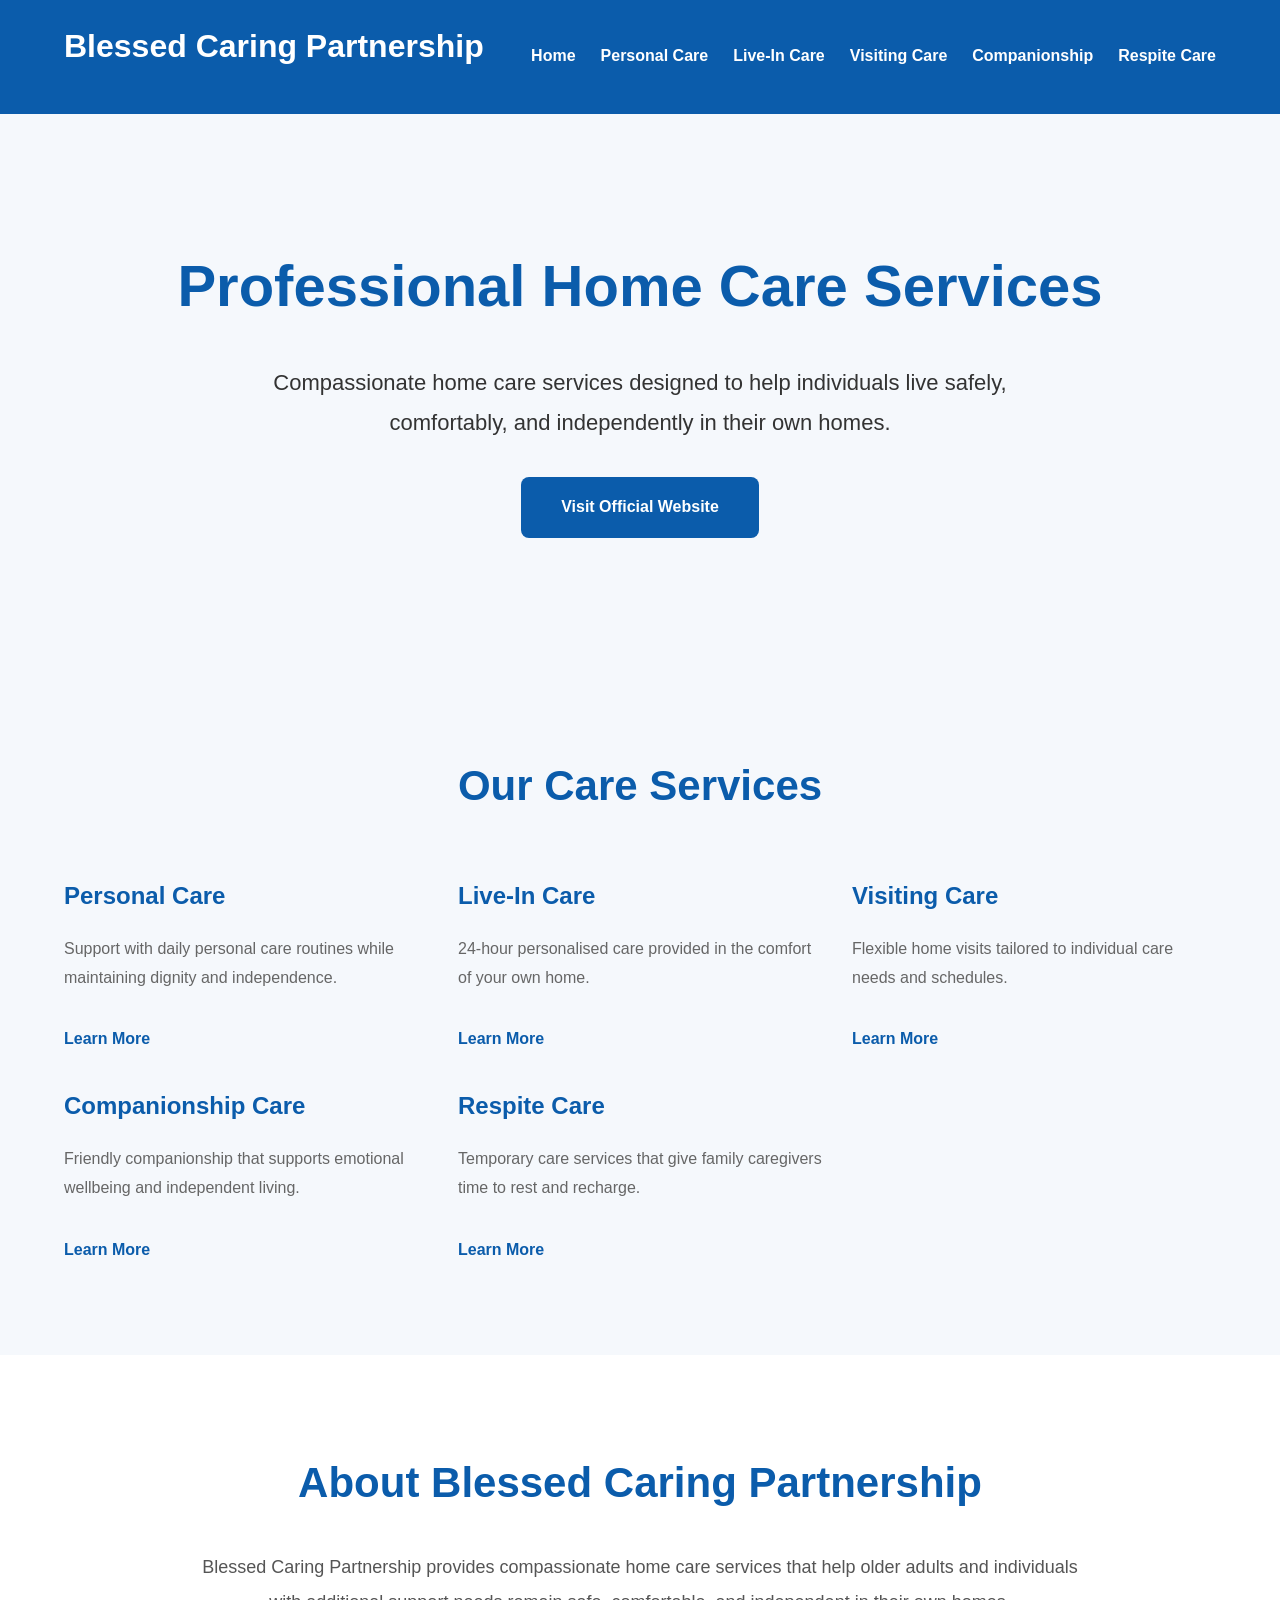
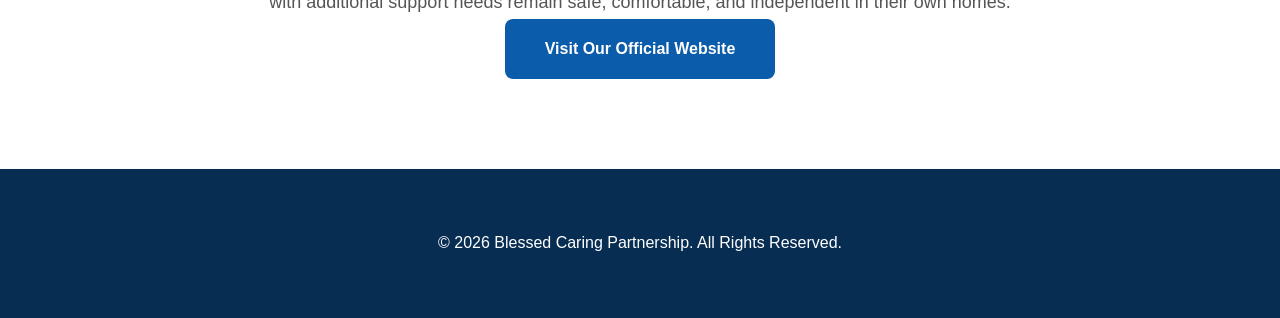
<file: index.html>
<!DOCTYPE html>
<html lang="en">

<head>
    <meta charset="UTF-8">
    <meta name="viewport" content="width=device-width, initial-scale=1.0">
    <title>Blessed Caring Partnership | Home Care Services</title>

    <link rel="stylesheet" href="style.css">
</head>

<body>

<header>
    <div class="container">
        <h2>Blessed Caring Partnership</h2>

        <nav>
            <a href="index.html">Home</a>
            <a href="personal-care.html">Personal Care</a>
            <a href="live-in-care.html">Live-In Care</a>
            <a href="visiting-care.html">Visiting Care</a>
            <a href="companionship-care.html">Companionship</a>
            <a href="respite-care.html">Respite Care</a>
        </nav>
    </div>
</header>

<section class="hero">

    <div class="hero-content">

        <h1>Professional Home Care Services</h1>

        <p>
            Compassionate home care services designed to help individuals
            live safely, comfortably, and independently in their own homes.
        </p>

        <a href="https://blessedcp.co.uk/" target="_blank" class="btn">
            Visit Official Website
        </a>

    </div>

</section>
    <section class="services">

    <div class="container">

        <h2>Our Care Services</h2>

        <div class="service-grid">

            <div class="card">
                <h3>Personal Care</h3>
                <p>Support with daily personal care routines while maintaining dignity and independence.</p>
                <a href="personal-care.html">Learn More</a>
            </div>

            <div class="card">
                <h3>Live-In Care</h3>
                <p>24-hour personalised care provided in the comfort of your own home.</p>
                <a href="live-in-care.html">Learn More</a>
            </div>

            <div class="card">
                <h3>Visiting Care</h3>
                <p>Flexible home visits tailored to individual care needs and schedules.</p>
                <a href="visiting-care.html">Learn More</a>
            </div>

            <div class="card">
                <h3>Companionship Care</h3>
                <p>Friendly companionship that supports emotional wellbeing and independent living.</p>
                <a href="companionship-care.html">Learn More</a>
            </div>

            <div class="card">
                <h3>Respite Care</h3>
                <p>Temporary care services that give family caregivers time to rest and recharge.</p>
                <a href="respite-care.html">Learn More</a>
            </div>

        </div>

    </div>

</section>
    <section class="about">

    <div class="container">

        <h2>About Blessed Caring Partnership</h2>

        <p>
            Blessed Caring Partnership provides compassionate home care services
            that help older adults and individuals with additional support needs
            remain safe, comfortable, and independent in their own homes.
        </p>

        <a href="https://blessedcp.co.uk/" target="_blank" class="btn">
            Visit Our Official Website
        </a>

    </div>

</section>
    <footer>

    <p>
        © 2026 Blessed Caring Partnership. All Rights Reserved.
    </p>

</footer>

</body>
</html>
</file>
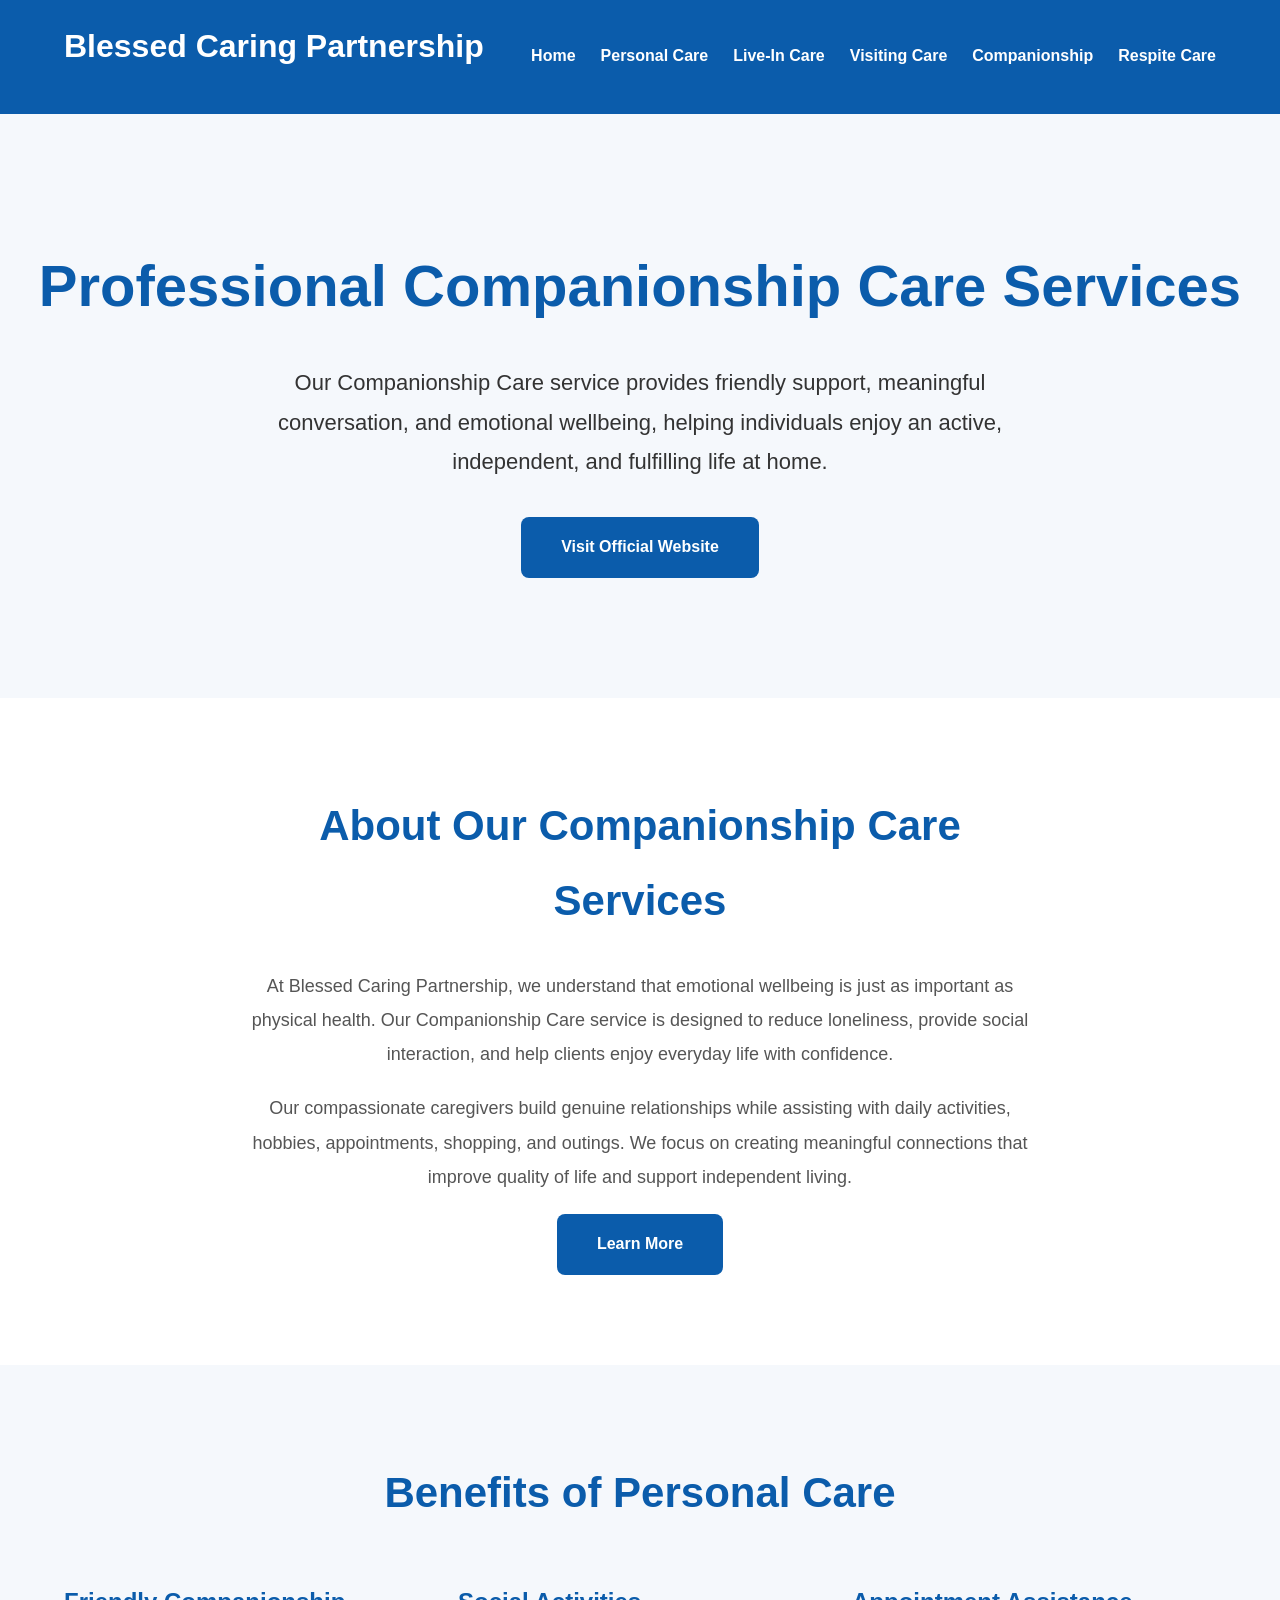
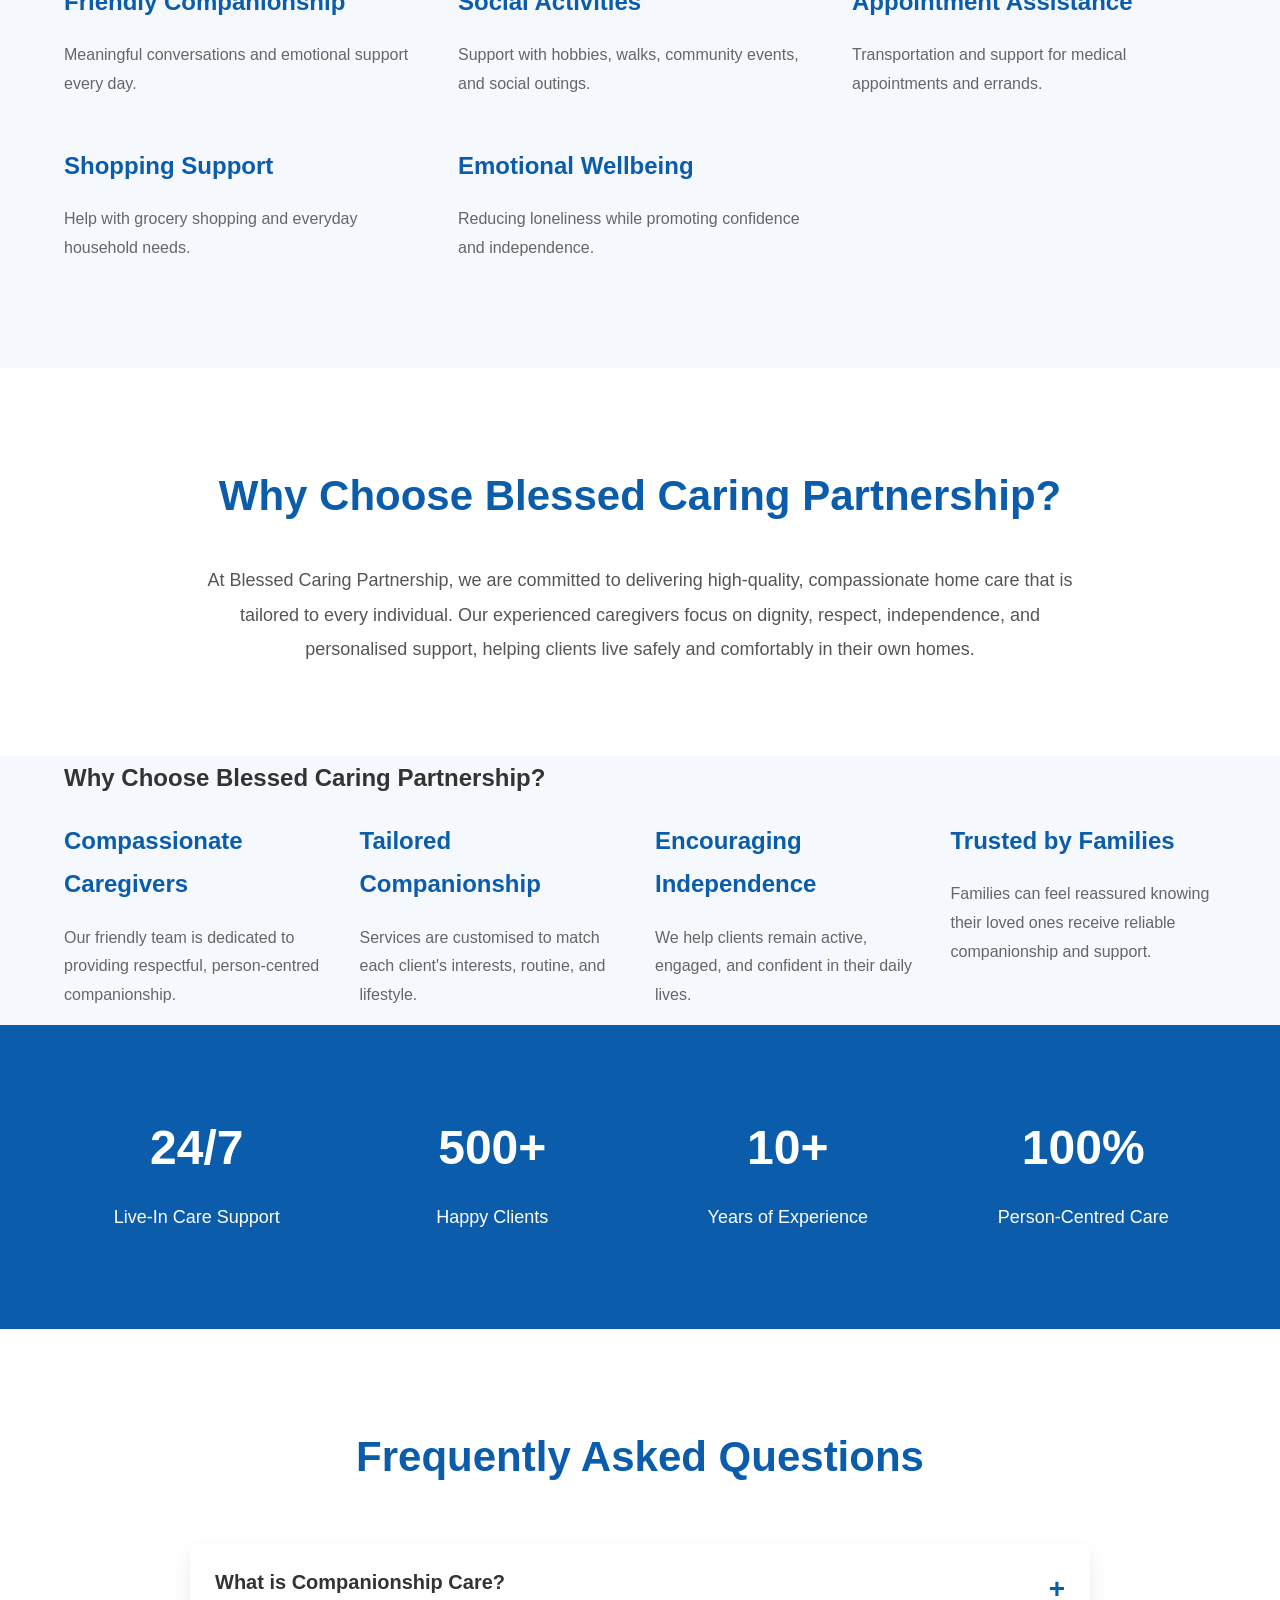
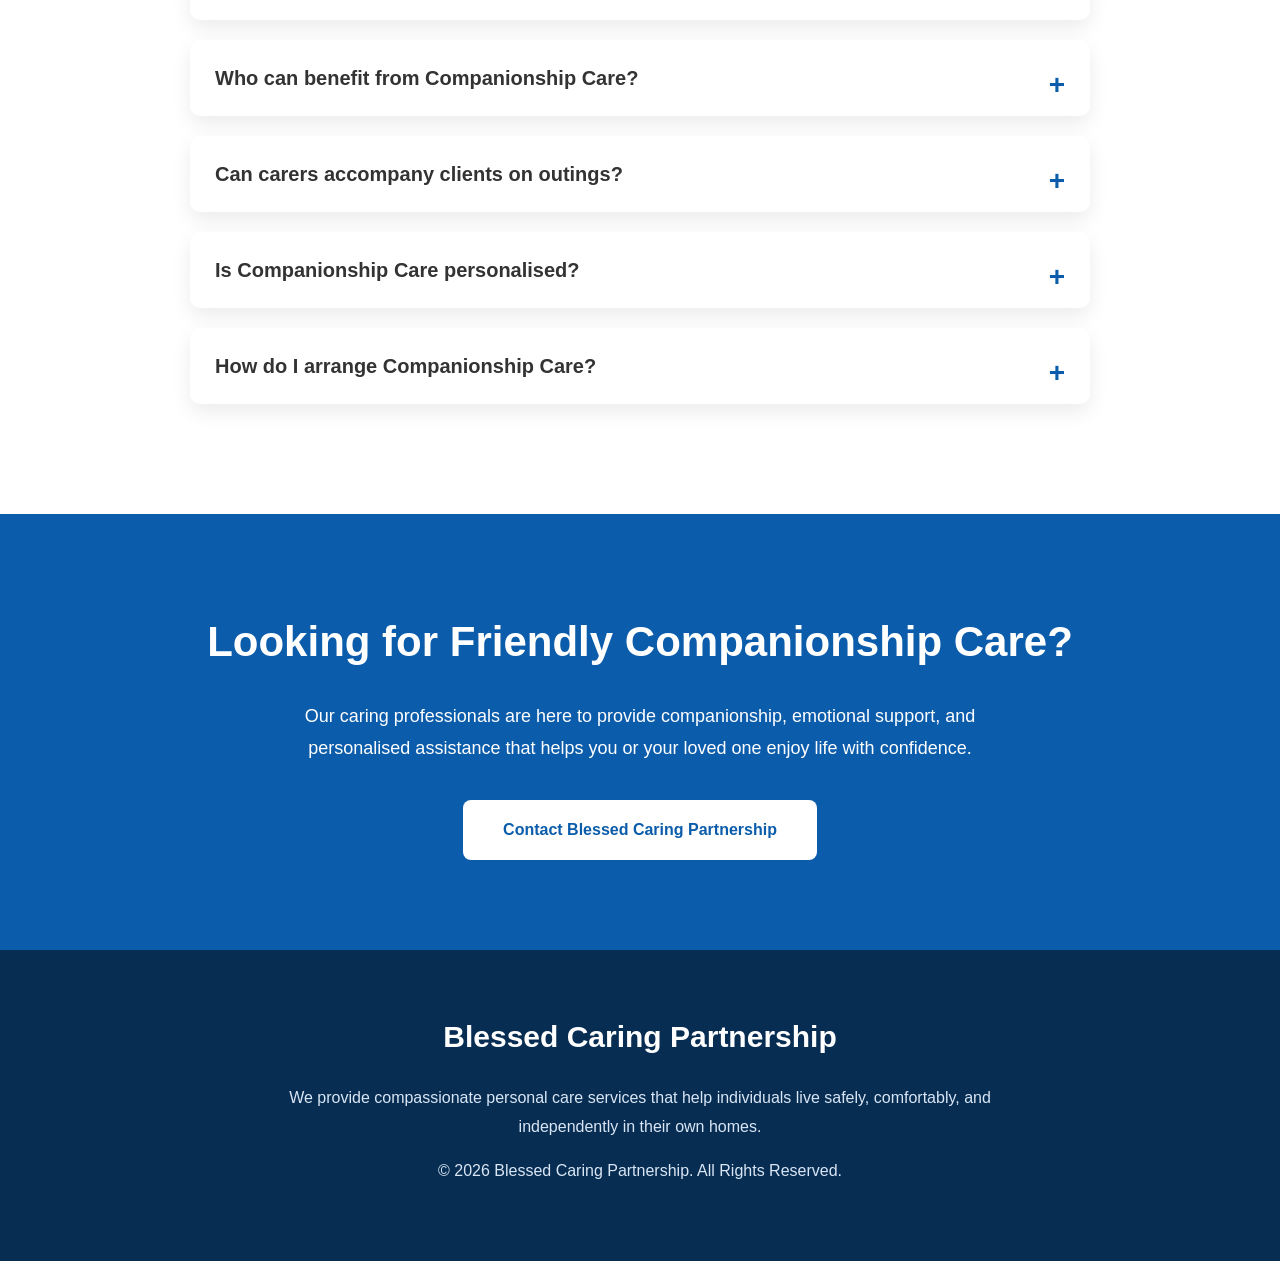
<file: companionship-care.html>
<!DOCTYPE html>
<html lang="en">

<head>
    <meta charset="UTF-8">
    <meta name="viewport" content="width=device-width, initial-scale=1.0">
<title>Companionship Care | Blessed Caring Partnership</title>
  <link rel="stylesheet" href="style.css">
</head>

<body>

<header>
    <div class="container">
        <h2>Blessed Caring Partnership</h2>

        <nav>
            <a href="index.html">Home</a>
            <a href="personal-care.html">Personal Care</a>
            <a href="live-in-care.html">Live-In Care</a>
            <a href="visiting-care.html">Visiting Care</a>
            <a href="companionship-care.html">Companionship</a>
            <a href="respite-care.html">Respite Care</a>
        </nav>
    </div>
</header>

<section class="hero companionship-hero">
  <div class="hero-content">
<h1>Professional Companionship Care Services</h1>
<p>
Our Companionship Care service provides friendly support, meaningful conversation, and emotional wellbeing, helping individuals enjoy an active, independent, and fulfilling life at home.
</p>

        <a href="https://blessedcp.co.uk/" target="_blank" class="btn">
            Visit Official Website
        </a>
    </div>
</section>
<section class="about">
    <div class="container">

        <div class="about-text">
<h2>About Our Companionship Care Services</h2>
 <p>
At Blessed Caring Partnership, we understand that emotional wellbeing is just as important as physical health. Our Companionship Care service is designed to reduce loneliness, provide social interaction, and help clients enjoy everyday life with confidence.
</p>

<p>
Our compassionate caregivers build genuine relationships while assisting with daily activities, hobbies, appointments, shopping, and outings. We focus on creating meaningful connections that improve quality of life and support independent living.
</p>
         <a href="https://blessedcp.co.uk/service/companionship/" target="_blank" class="btn">
    Learn More
</a>
        </div>

        

    </div>
</section>
    <section class="services">

<div class="container">

<h2>Benefits of Personal Care</h2>

<div class="service-grid">

<div class="card">
<h3>Friendly Companionship</h3>
<p>Meaningful conversations and emotional support every day.</p>
</div>

<div class="card">
<h3>Social Activities</h3>
<p>Support with hobbies, walks, community events, and social outings.</p>
</div>

<div class="card">
<h3>Appointment Assistance</h3>
<p>Transportation and support for medical appointments and errands.</p>
</div>

<div class="card">
<h3>Shopping Support</h3>
<p>Help with grocery shopping and everyday household needs.</p>
</div>

<div class="card">
<h3>Emotional Wellbeing</h3>
<p>Reducing loneliness while promoting confidence and independence.</p>
</div>

</div>

</div>

</section>
    <section class="about">

<div class="container">

<h2>Why Choose Blessed Caring Partnership?</h2>
<p>
At Blessed Caring Partnership, we are committed to delivering
high-quality, compassionate home care that is tailored to every
individual. Our experienced caregivers focus on dignity, respect,
independence, and personalised support, helping clients live safely
and comfortably in their own homes.
</p>

</div>

</section>
   <section class="why-choose">
    <div class="container">

        <h2>Why Choose Blessed Caring Partnership?</h2>

        <div class="cards">

            <div class="card">
             <h3>Compassionate Caregivers</h3>
<p>Our friendly team is dedicated to providing respectful, person-centred companionship.</p>
            </div>

            <div class="card">
<h3>Tailored Companionship</h3>
<p>Services are customised to match each client's interests, routine, and lifestyle.</p>
            </div>

            <div class="card">
               <h3>Encouraging Independence</h3>
<p>We help clients remain active, engaged, and confident in their daily lives.</p>
            </div>

            <div class="card">
                <h3>Trusted by Families</h3>
<p>Families can feel reassured knowing their loved ones receive reliable companionship and support.</p>
            </div>

        </div>

    </div>
</section>
    <section class="stats">
    <div class="container">

        <div class="stat-box">
            <h2>24/7</h2>
            <p>Live-In Care Support</p>
        </div>

        <div class="stat-box">
            <h2>500+</h2>
            <p>Happy Clients</p>
        </div>

        <div class="stat-box">
            <h2>10+</h2>
            <p>Years of Experience</p>
        </div>

        <div class="stat-box">
            <h2>100%</h2>
            <p>Person-Centred Care</p>
        </div>

    </div>
</section>
<section class="faq">
    <div class="container">

        <h2>Frequently Asked Questions</h2>

     <details>
    <summary>What is Companionship Care?</summary>
    <p>Companionship Care provides emotional support, conversation, and assistance with everyday activities to improve quality of life.</p>
</details>

<details>
    <summary>Who can benefit from Companionship Care?</summary>
    <p>Older adults, people living alone, and anyone seeking social interaction and daily support can benefit from this service.</p>
</details>

<details>
    <summary>Can carers accompany clients on outings?</summary>
    <p>Yes. Our caregivers can accompany clients to appointments, shopping trips, walks, and social activities.</p>
</details>

<details>
    <summary>Is Companionship Care personalised?</summary>
    <p>Absolutely. Every care plan is tailored to the individual's interests, routine, and personal preferences.</p>
</details>

<details>
    <summary>How do I arrange Companionship Care?</summary>
    <p>Simply contact Blessed Caring Partnership, and we'll help create a personalised companionship plan for you or your loved one.</p>
</details>
    </div>
</section>
 <section class="cta">
    <div class="container">
        <h2>Looking for Friendly Companionship Care?</h2>

        <p>
            Our caring professionals are here to provide companionship, emotional support, and personalised assistance that helps you or your loved one enjoy life with confidence.
        </p>

        <a href="https://blessedcp.co.uk/" target="_blank" class="btn">
            Contact Blessed Caring Partnership
        </a>
    </div>
</section>
    <footer>
    <div class="container">

        <div class="footer-content">

            <h3>Blessed Caring Partnership</h3>

            <p>
                We provide compassionate personal care services that help
                individuals live safely, comfortably, and independently in
                their own homes.
            </p>

            <p>
                © 2026 Blessed Caring Partnership. All Rights Reserved.
            </p>

        </div>

    </div>
</footer>
  
</body>
</html>
</file>
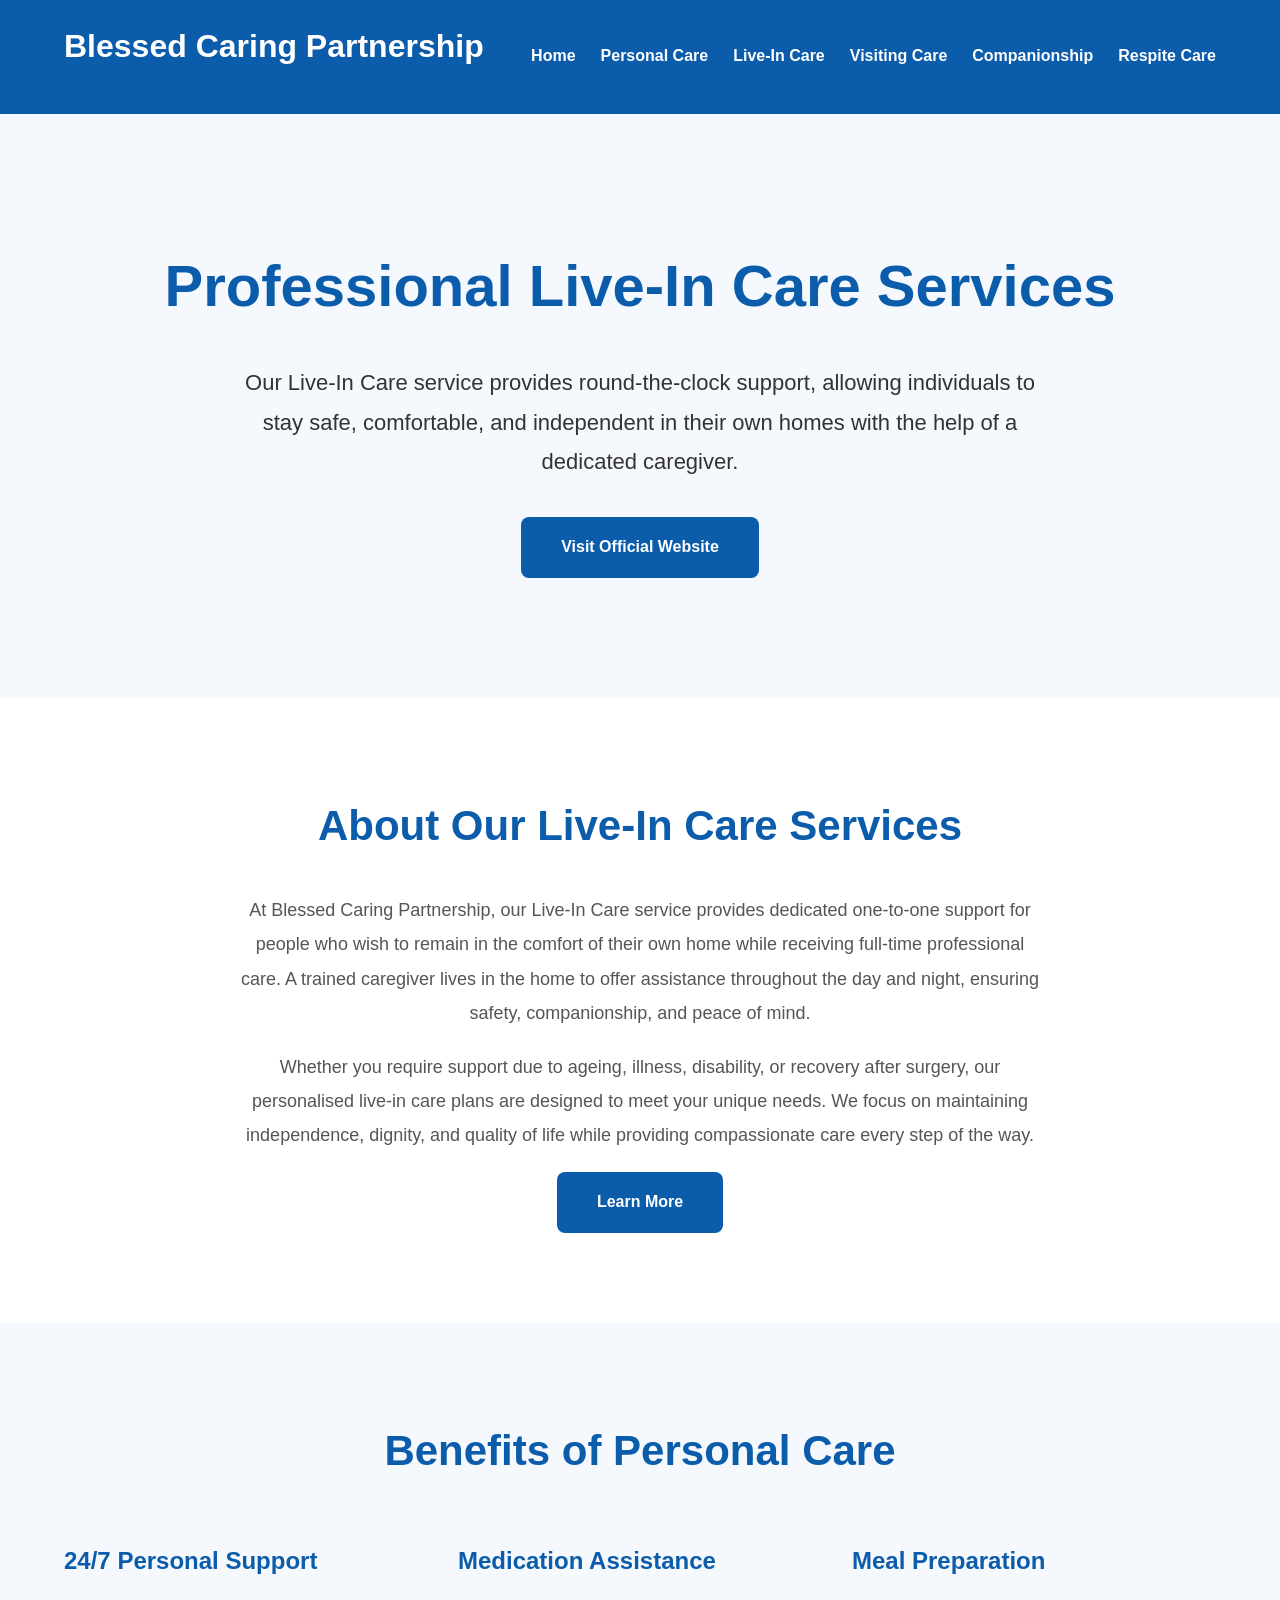
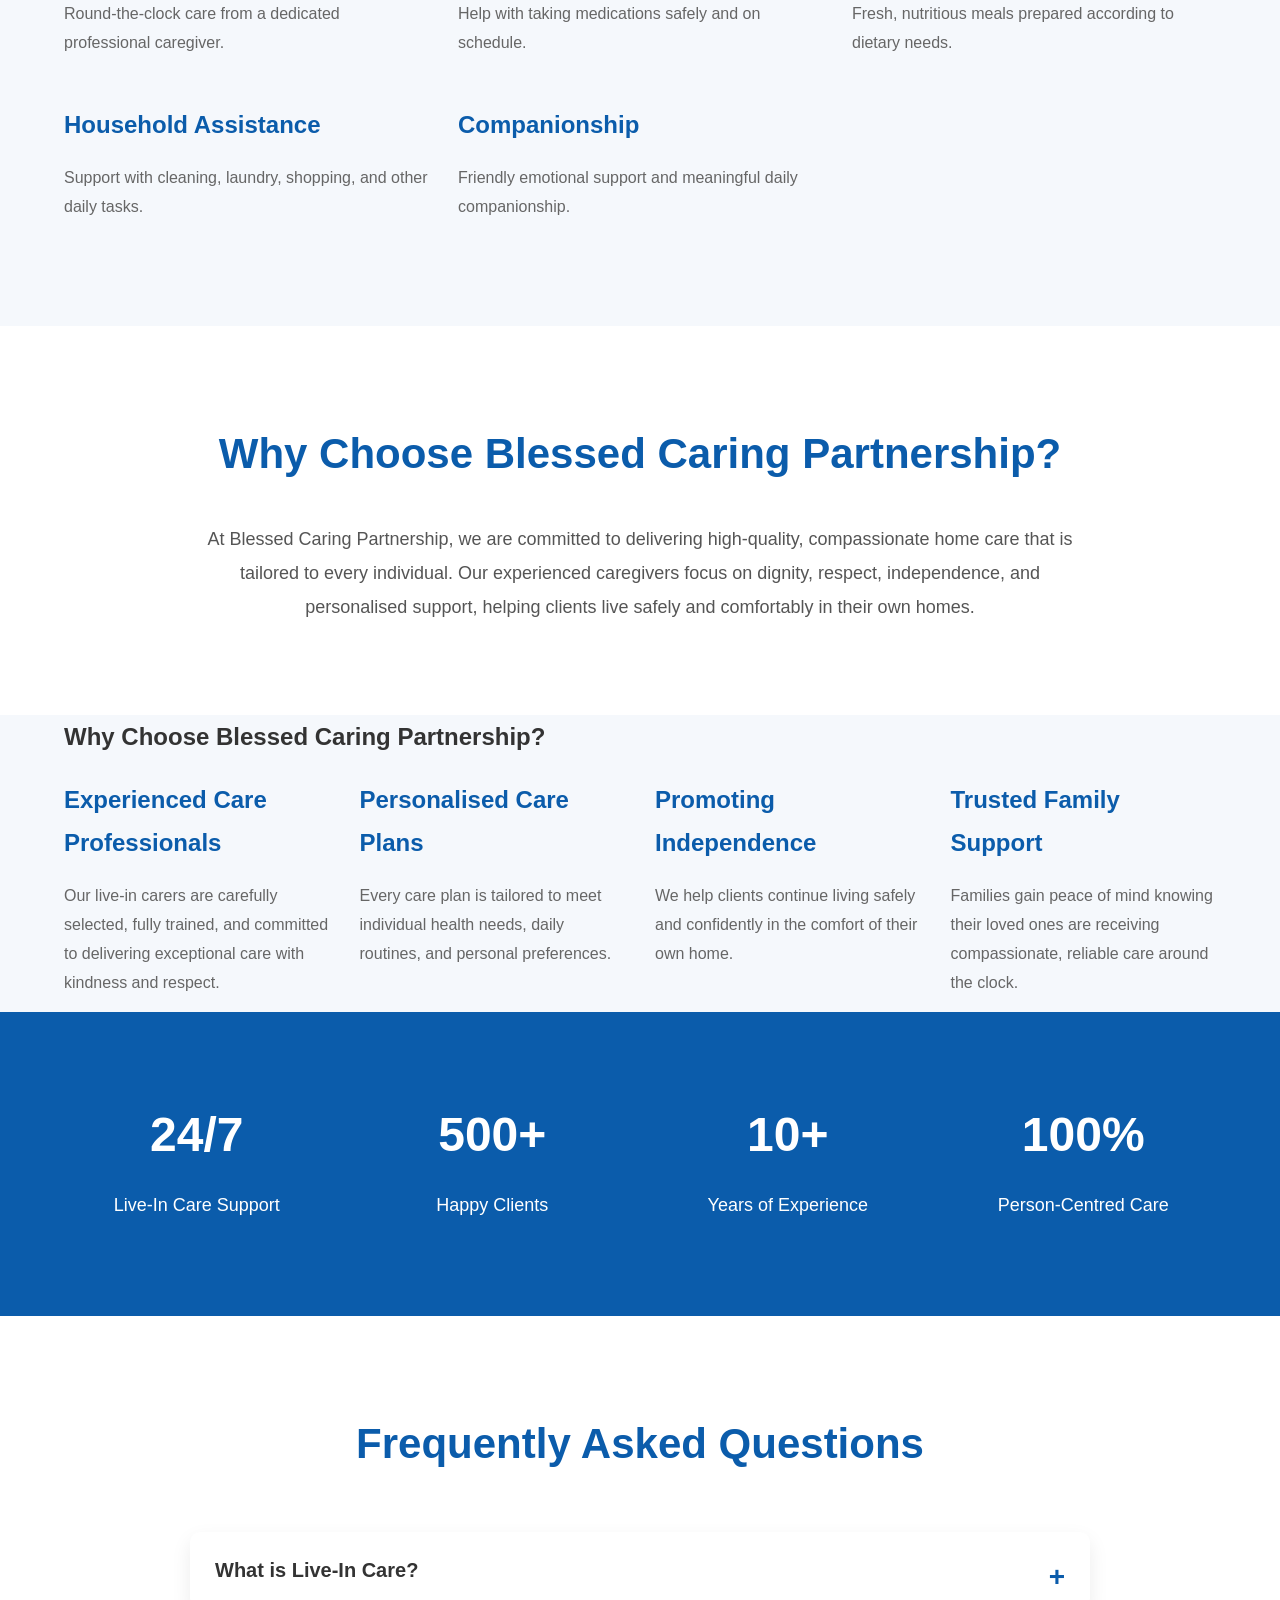
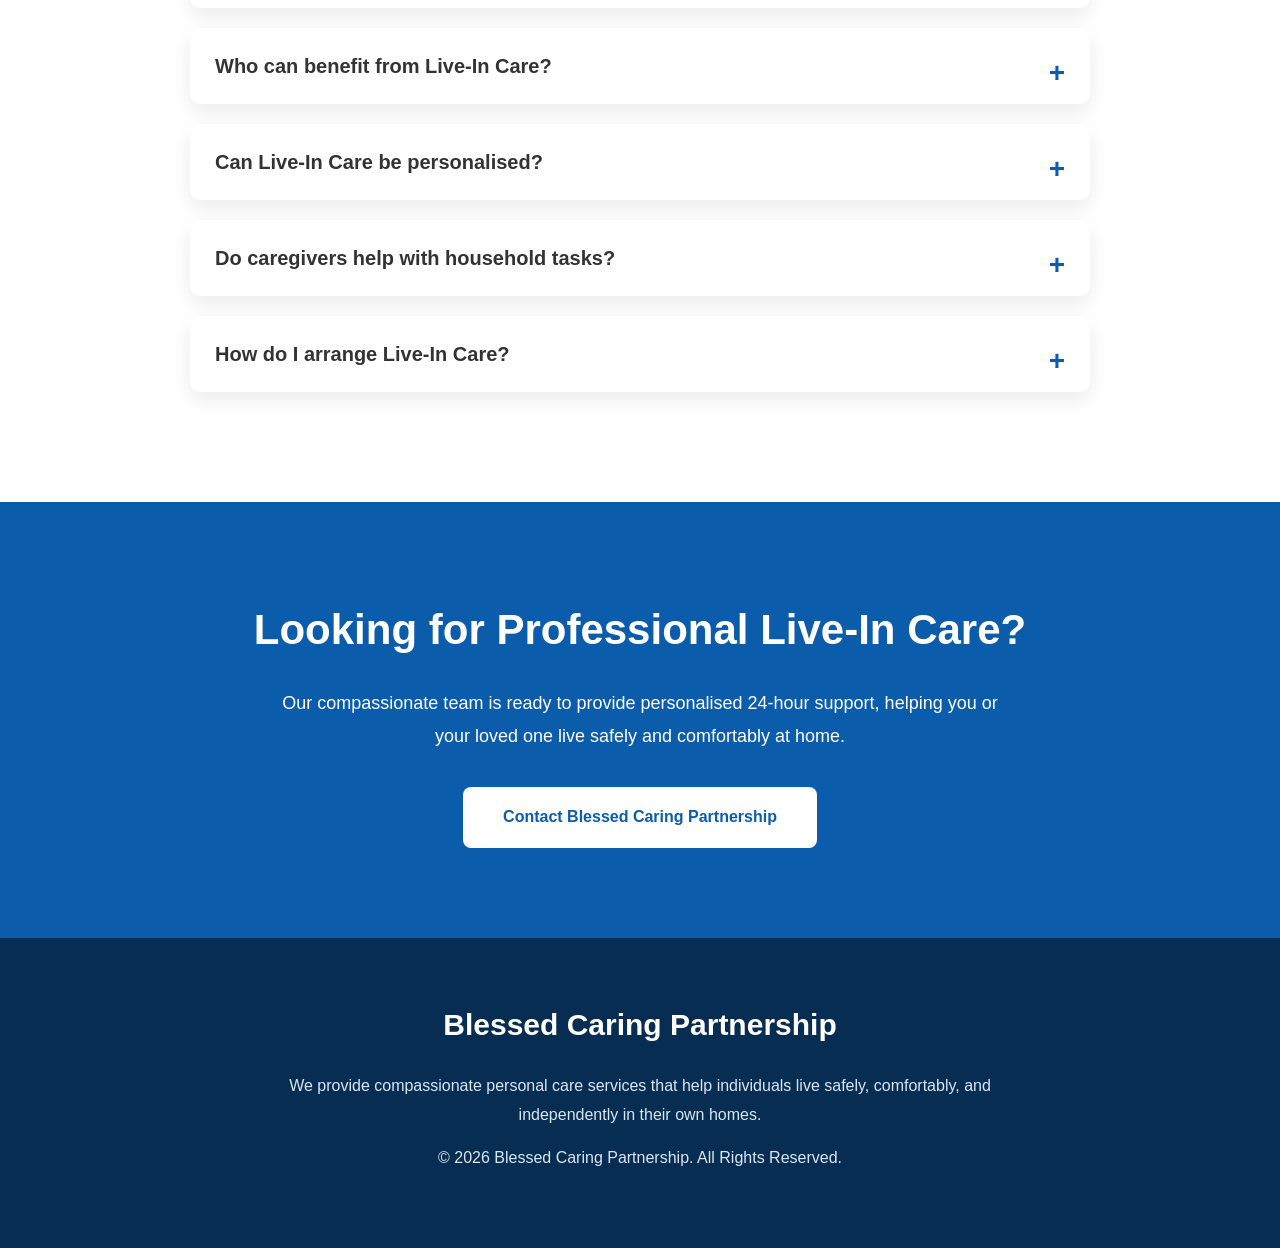
<file: live-in-care.html>
<!DOCTYPE html>
<html lang="en">

<head>
    <meta charset="UTF-8">
    <meta name="viewport" content="width=device-width, initial-scale=1.0">
<title>Live-In Care | Blessed Caring Partnership</title>
    <link rel="stylesheet" href="style.css">
</head>

<body>

<header>
    <div class="container">
        <h2>Blessed Caring Partnership</h2>

        <nav>
            <a href="index.html">Home</a>
            <a href="personal-care.html">Personal Care</a>
            <a href="live-in-care.html">Live-In Care</a>
            <a href="visiting-care.html">Visiting Care</a>
            <a href="companionship-care.html">Companionship</a>
            <a href="respite-care.html">Respite Care</a>
        </nav>
    </div>
</header>

<section class="hero livein-hero">
    <div class="hero-content">
<h1>Professional Live-In Care Services</h1>
      <p>
Our Live-In Care service provides round-the-clock support, allowing individuals to stay safe, comfortable, and independent in their own homes with the help of a dedicated caregiver.
</p>

        <a href="https://blessedcp.co.uk/" target="_blank" class="btn">
            Visit Official Website
        </a>
    </div>
</section>
<section class="about">
    <div class="container">

        <div class="about-text">
<h2>About Our Live-In Care Services</h2>
            <p>
At Blessed Caring Partnership, our Live-In Care service provides dedicated one-to-one support for people who wish to remain in the comfort of their own home while receiving full-time professional care. A trained caregiver lives in the home to offer assistance throughout the day and night, ensuring safety, companionship, and peace of mind.
</p>

<p>
Whether you require support due to ageing, illness, disability, or recovery after surgery, our personalised live-in care plans are designed to meet your unique needs. We focus on maintaining independence, dignity, and quality of life while providing compassionate care every step of the way.
</p>
          <a href="https://blessedcp.co.uk/service/live-in-care/" target="_blank" class="btn">
    Learn More
</a>

        </div>

        

    </div>
</section>
    <section class="services">

<div class="container">

<h2>Benefits of Personal Care</h2>

<div class="service-grid">

<div class="card">
<h3>24/7 Personal Support</h3>
<p>Round-the-clock care from a dedicated professional caregiver.</p>
</div>

<div class="card">
<h3>Medication Assistance</h3>
<p>Help with taking medications safely and on schedule.</p>
</div>

<div class="card">
<h3>Meal Preparation</h3>
<p>Fresh, nutritious meals prepared according to dietary needs.</p>
</div>

<div class="card">
<h3>Household Assistance</h3>
<p>Support with cleaning, laundry, shopping, and other daily tasks.</p>
</div>

<div class="card">
<h3>Companionship</h3>
<p>Friendly emotional support and meaningful daily companionship.</p>
</div>

</div>

</div>

</section>
    <section class="about">

<div class="container">

<h2>Why Choose Blessed Caring Partnership?</h2>

<p>
At Blessed Caring Partnership, we are committed to delivering
high-quality, compassionate home care that is tailored to every
individual. Our experienced caregivers focus on dignity, respect,
independence, and personalised support, helping clients live safely
and comfortably in their own homes.
</p>

</div>

</section>
   <section class="why-choose">
    <div class="container">

        <h2>Why Choose Blessed Caring Partnership?</h2>

        <div class="cards">

            <div class="card">
                <h3>Experienced Care Professionals</h3>
                <p>Our live-in carers are carefully selected, fully trained, and committed to delivering exceptional care with kindness and respect.</p>
            </div>

            <div class="card">
                <h3>Personalised Care Plans</h3>
                <p>Every care plan is tailored to meet individual health needs, daily routines, and personal preferences.</p>
            </div>

            <div class="card">
                <h3>Promoting Independence</h3>
                <p>We help clients continue living safely and confidently in the comfort of their own home.</p>
            </div>

            <div class="card">
                <h3>Trusted Family Support</h3>
                <p>Families gain peace of mind knowing their loved ones are receiving compassionate, reliable care around the clock.</p>
            </div>

        </div>

    </div>
</section>
    <section class="stats">
    <div class="container">

        <div class="stat-box">
            <h2>24/7</h2>
            <p>Live-In Care Support</p>
        </div>

        <div class="stat-box">
            <h2>500+</h2>
            <p>Happy Clients</p>
        </div>

        <div class="stat-box">
            <h2>10+</h2>
            <p>Years of Experience</p>
        </div>

        <div class="stat-box">
            <h2>100%</h2>
            <p>Person-Centred Care</p>
        </div>

    </div>
</section>
<section class="faq">
    <div class="container">

        <h2>Frequently Asked Questions</h2>

        <details>
            <summary>What is Live-In Care?</summary>
            <p>Live-In Care is a service where a professional caregiver lives in your home to provide 24-hour support with daily activities, personal care, and companionship.</p>
        </details>

        <details>
            <summary>Who can benefit from Live-In Care?</summary>
            <p>Live-In Care is suitable for older adults, people with disabilities, individuals recovering from illness or surgery, and anyone who needs continuous support at home.</p>
        </details>

        <details>
            <summary>Can Live-In Care be personalised?</summary>
            <p>Yes. Every care plan is tailored to meet the client's medical needs, daily routine, preferences, and lifestyle.</p>
        </details>

        <details>
            <summary>Do caregivers help with household tasks?</summary>
            <p>Yes. Our caregivers can assist with meal preparation, light housekeeping, laundry, shopping, medication reminders, and other daily tasks.</p>
        </details>

        <details>
            <summary>How do I arrange Live-In Care?</summary>
            <p>Simply contact Blessed Caring Partnership to discuss your needs. Our team will create a personalised care plan for you or your loved one.</p>
        </details>

    </div>
</section>
  <section class="cta">
    <div class="container">
        <h2>Looking for Professional Live-In Care?</h2>

        <p>
            Our compassionate team is ready to provide personalised 24-hour support, helping you or your loved one live safely and comfortably at home.
        </p>

        <a href="https://blessedcp.co.uk/" target="_blank" class="btn">
            Contact Blessed Caring Partnership
        </a>
    </div>
</section>
    <footer>
    <div class="container">

        <div class="footer-content">

            <h3>Blessed Caring Partnership</h3>

            <p>
                We provide compassionate personal care services that help
                individuals live safely, comfortably, and independently in
                their own homes.
            </p>

            <p>
                © 2026 Blessed Caring Partnership. All Rights Reserved.
            </p>

        </div>

    </div>
</footer>
  
</body>
</html>
</file>
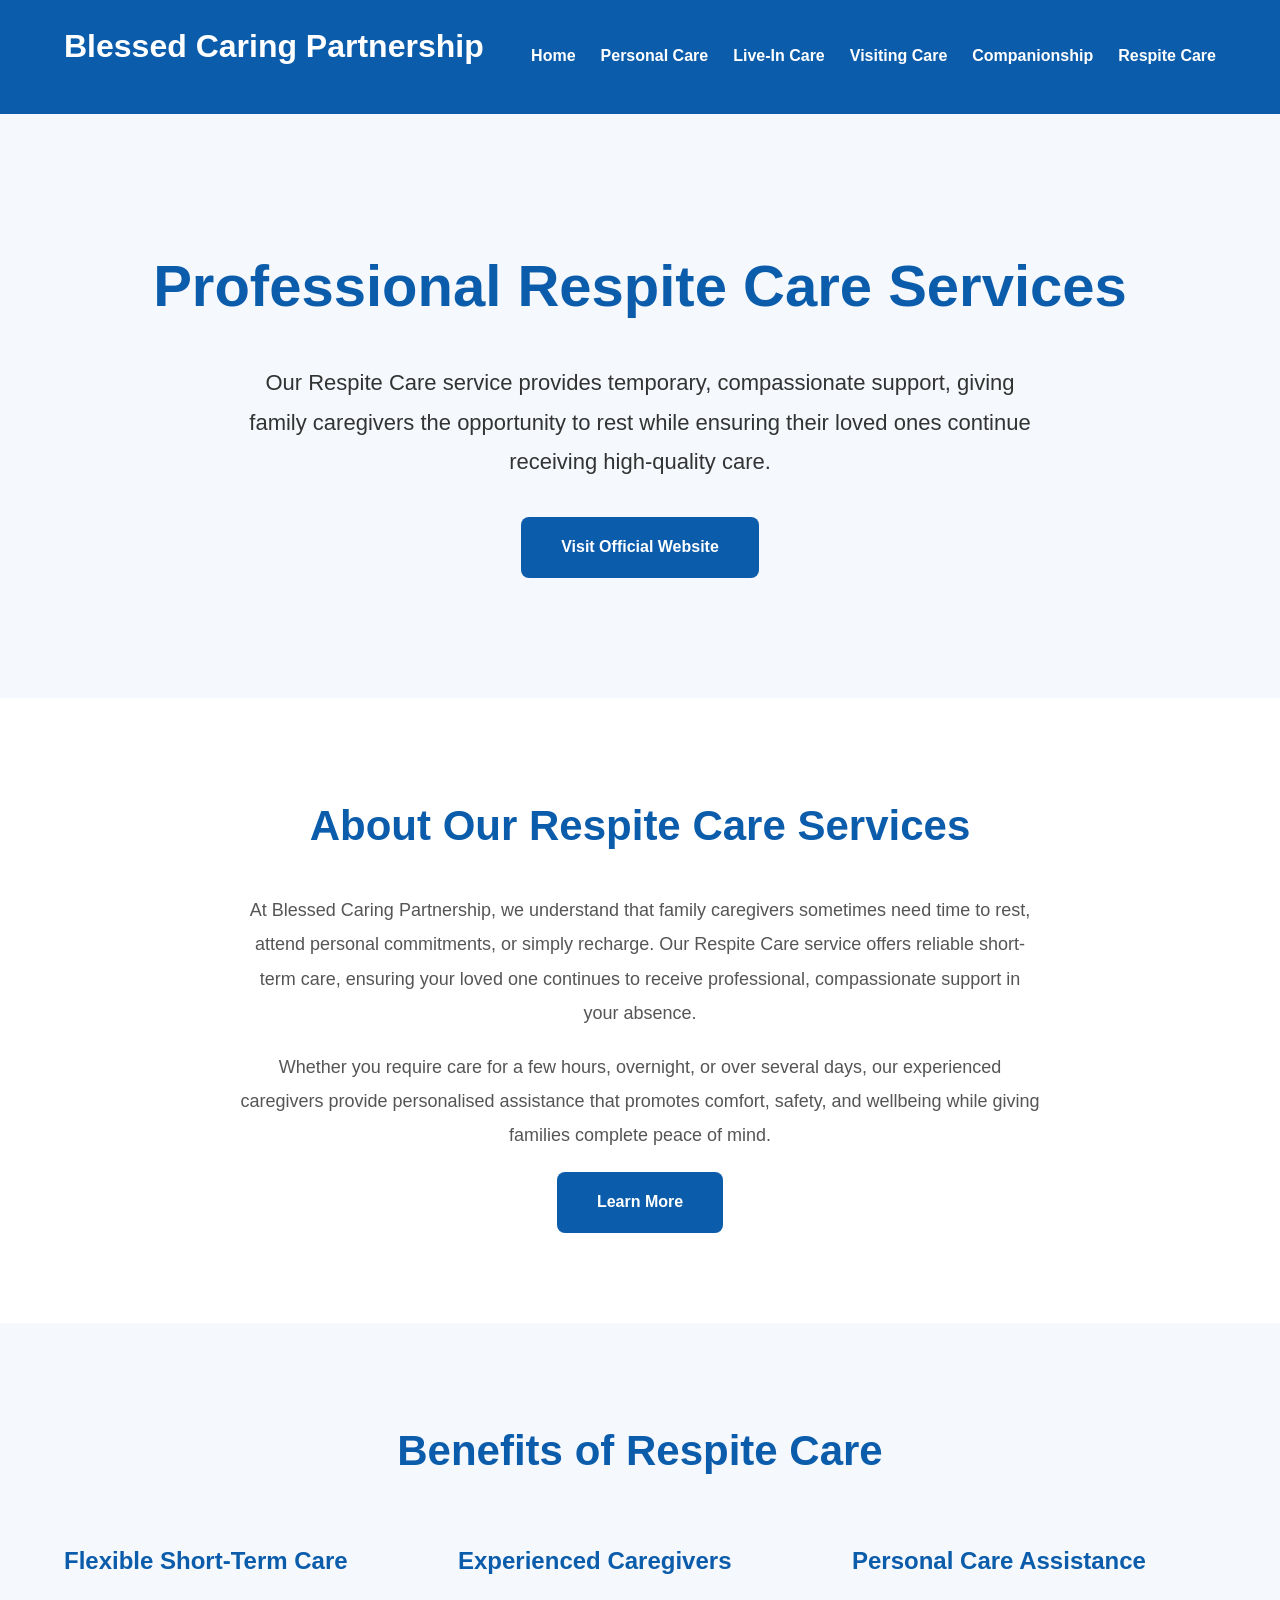
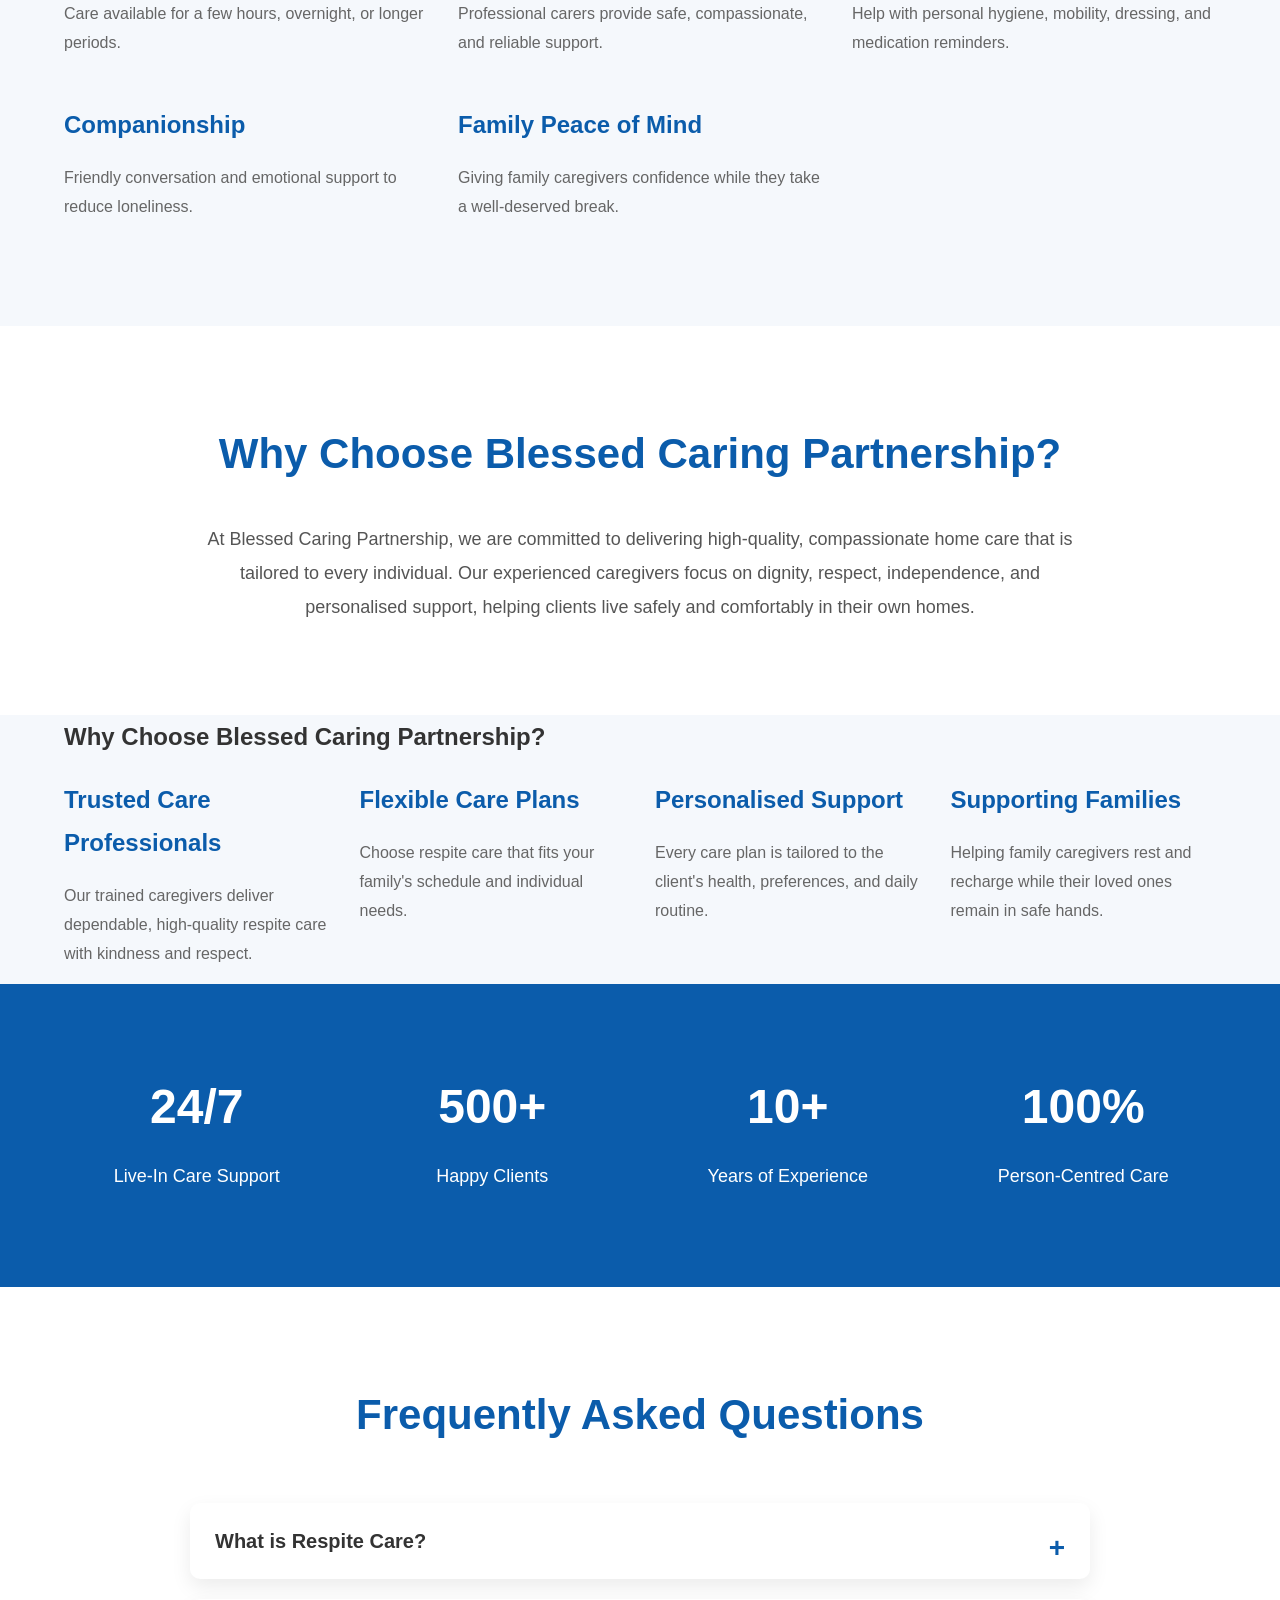
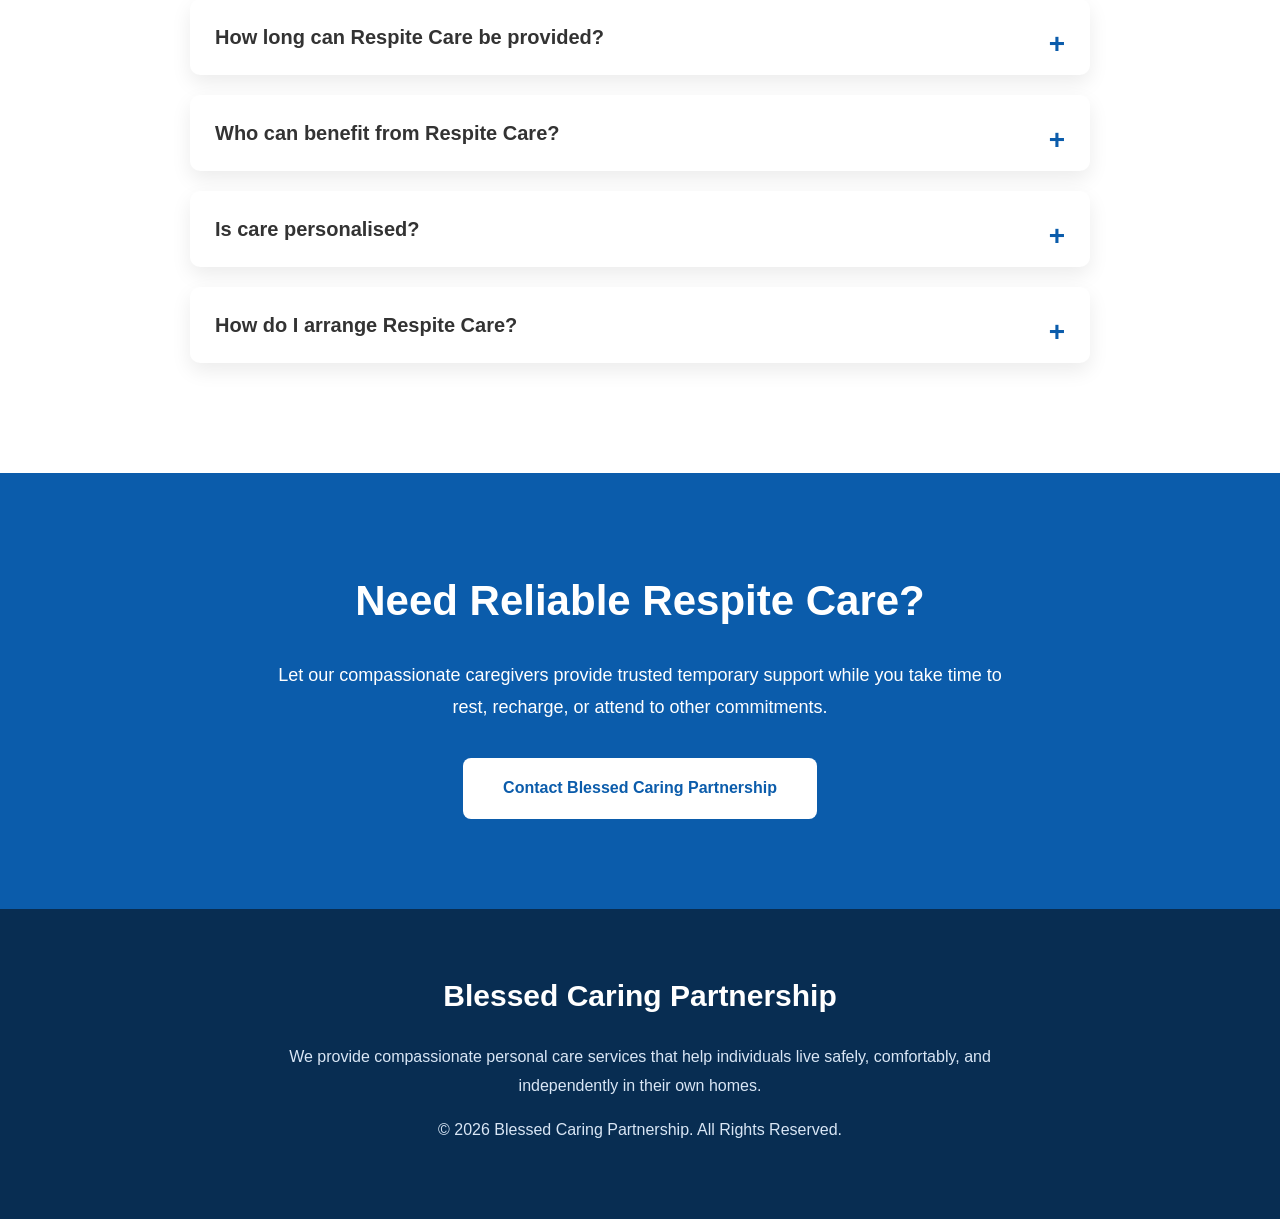
<file: respite-care.html>
<!DOCTYPE html>
<html lang="en">

<head>
    <meta charset="UTF-8">
    <meta name="viewport" content="width=device-width, initial-scale=1.0">
<title>Respite Care | Blessed Caring Partnership</title>
  <link rel="stylesheet" href="style.css">
</head>

<body>

<header>
    <div class="container">
        <h2>Blessed Caring Partnership</h2>

        <nav>
            <a href="index.html">Home</a>
            <a href="personal-care.html">Personal Care</a>
            <a href="live-in-care.html">Live-In Care</a>
            <a href="visiting-care.html">Visiting Care</a>
            <a href="companionship-care.html">Companionship</a>
            <a href="respite-care.html">Respite Care</a>
        </nav>
    </div>
</header>

<section class="hero respite-hero">
  <div class="hero-content">
<h1>Professional Respite Care Services</h1>
    <p>
Our Respite Care service provides temporary, compassionate support, giving family caregivers the opportunity to rest while ensuring their loved ones continue receiving high-quality care.
</p>

       <a href="https://blessedcp.co.uk/respite-care/" target="_blank" class="btn">
    Visit Official Website
</a>
    </div>
</section>
<section class="about">
    <div class="container">

        <div class="about-text">
<h2>About Our Respite Care Services</h2>
         <p>
At Blessed Caring Partnership, we understand that family caregivers sometimes need time to rest, attend personal commitments, or simply recharge. Our Respite Care service offers reliable short-term care, ensuring your loved one continues to receive professional, compassionate support in your absence.
</p>

<p>
Whether you require care for a few hours, overnight, or over several days, our experienced caregivers provide personalised assistance that promotes comfort, safety, and wellbeing while giving families complete peace of mind.
</p>
            <a href="https://blessedcp.co.uk/" class="btn" target="_blank">
                Learn More
            </a>

        </div>

        

    </div>
</section>
    <section class="services">
<div class="container">
<h2>Benefits of Respite Care</h2>
    <div class="service-grid">
    
<div class="card">
<h3>Flexible Short-Term Care</h3>
<p>Care available for a few hours, overnight, or longer periods.</p>
</div>

<div class="card">
<h3>Experienced Caregivers</h3>
<p>Professional carers provide safe, compassionate, and reliable support.</p>
</div>

<div class="card">
<h3>Personal Care Assistance</h3>
<p>Help with personal hygiene, mobility, dressing, and medication reminders.</p>
</div>
<div class="card">
<h3>Companionship</h3>
<p>Friendly conversation and emotional support to reduce loneliness.</p>
</div>

<div class="card">
<h3>Family Peace of Mind</h3>
<p>Giving family caregivers confidence while they take a well-deserved break.</p>
</div>

</div>

</div>
    </section>  

    <section class="about">

<div class="container">

<h2>Why Choose Blessed Caring Partnership?</h2>
  <p>
At Blessed Caring Partnership, we are committed to delivering
high-quality, compassionate home care that is tailored to every
individual. Our experienced caregivers focus on dignity, respect,
independence, and personalised support, helping clients live safely
and comfortably in their own homes.
</p>

</div>

</section>
   <section class="why-choose">
    <div class="container">

        <h2>Why Choose Blessed Caring Partnership?</h2>

        <div class="cards">

            <div class="card">
          <h3>Trusted Care Professionals</h3>
<p>Our trained caregivers deliver dependable, high-quality respite care with kindness and respect.</p>
            </div>

            <div class="card">
<h3>Flexible Care Plans</h3>
<p>Choose respite care that fits your family's schedule and individual needs.</p>
            </div>

            <div class="card">
              <h3>Personalised Support</h3>
<p>Every care plan is tailored to the client's health, preferences, and daily routine.</p>
            </div>

            <div class="card">
          <h3>Supporting Families</h3>
<p>Helping family caregivers rest and recharge while their loved ones remain in safe hands.</p>
            </div>

        </div>

    </div>
</section>
    <section class="stats">
    <div class="container">

        <div class="stat-box">
            <h2>24/7</h2>
            <p>Live-In Care Support</p>
        </div>

        <div class="stat-box">
            <h2>500+</h2>
            <p>Happy Clients</p>
        </div>

        <div class="stat-box">
            <h2>10+</h2>
            <p>Years of Experience</p>
        </div>

        <div class="stat-box">
            <h2>100%</h2>
            <p>Person-Centred Care</p>
        </div>

    </div>
</section>
<section class="faq">
    <div class="container">

        <h2>Frequently Asked Questions</h2>

   <details>
    <summary>What is Respite Care?</summary>
    <p>Respite Care provides temporary professional care so that family caregivers can take a break while their loved ones continue receiving quality support.</p>
</details>

<details>
    <summary>How long can Respite Care be provided?</summary>
    <p>Respite Care can be arranged for a few hours, overnight, weekends, or longer periods depending on your needs.</p>
</details>

<details>
    <summary>Who can benefit from Respite Care?</summary>
    <p>Anyone caring for an older adult, a person with a disability, or someone recovering from illness can benefit from respite services.</p>
</details>

<details>
    <summary>Is care personalised?</summary>
    <p>Yes. Every respite care plan is tailored to the individual's medical needs, daily routine, and personal preferences.</p>
</details>

<details>
    <summary>How do I arrange Respite Care?</summary>
    <p>Simply contact Blessed Caring Partnership, and our team will help you create a personalised respite care plan.</p>
</details>
    </div>
</section>
<section class="cta">
    <div class="container">
        <h2>Need Reliable Respite Care?</h2>

        <p>
            Let our compassionate caregivers provide trusted temporary support while you take time to rest, recharge, or attend to other commitments.
        </p>

        <a href="https://blessedcp.co.uk/" target="_blank" class="btn">
            Contact Blessed Caring Partnership
        </a>
    </div>
</section>
    <footer>
    <div class="container">

        <div class="footer-content">

            <h3>Blessed Caring Partnership</h3>

            <p>
                We provide compassionate personal care services that help
                individuals live safely, comfortably, and independently in
                their own homes.
            </p>

            <p>
                © 2026 Blessed Caring Partnership. All Rights Reserved.
            </p>

        </div>

    </div>
</footer>
  
</body>
</html>
</file>
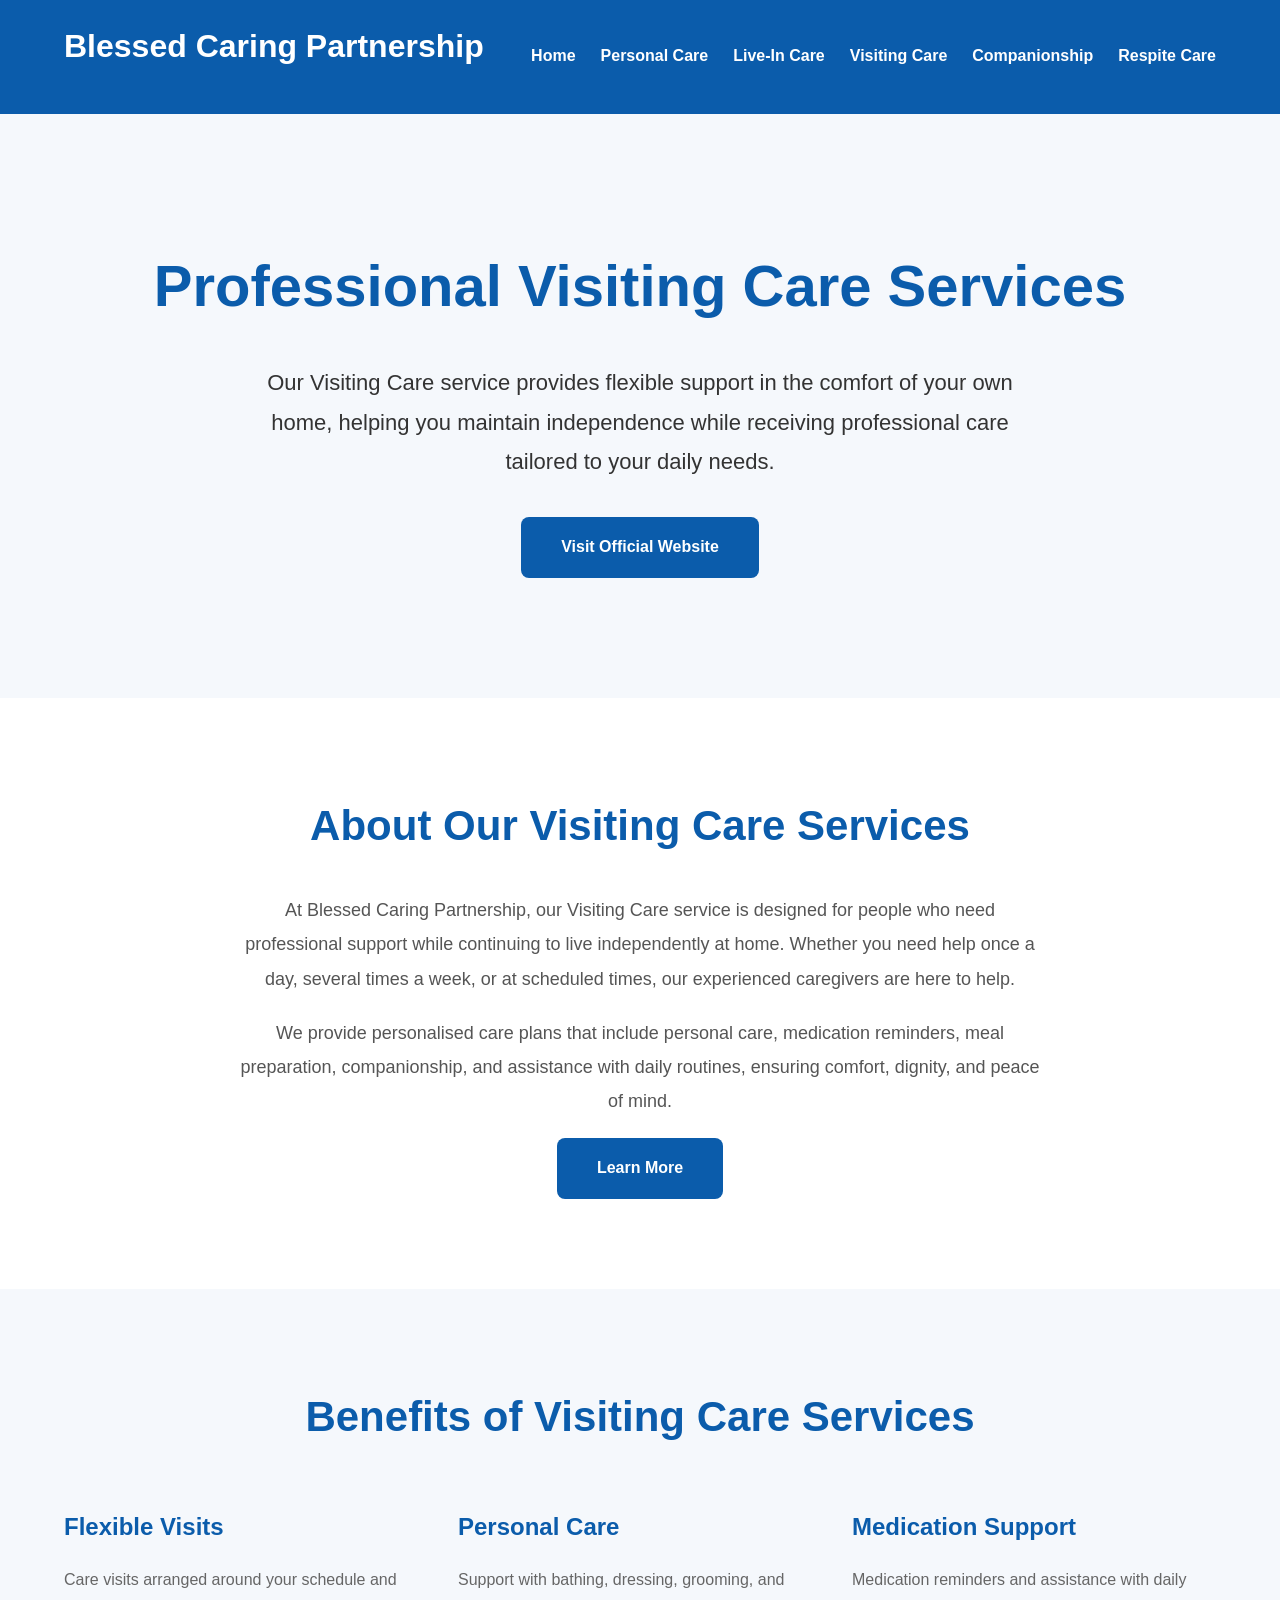
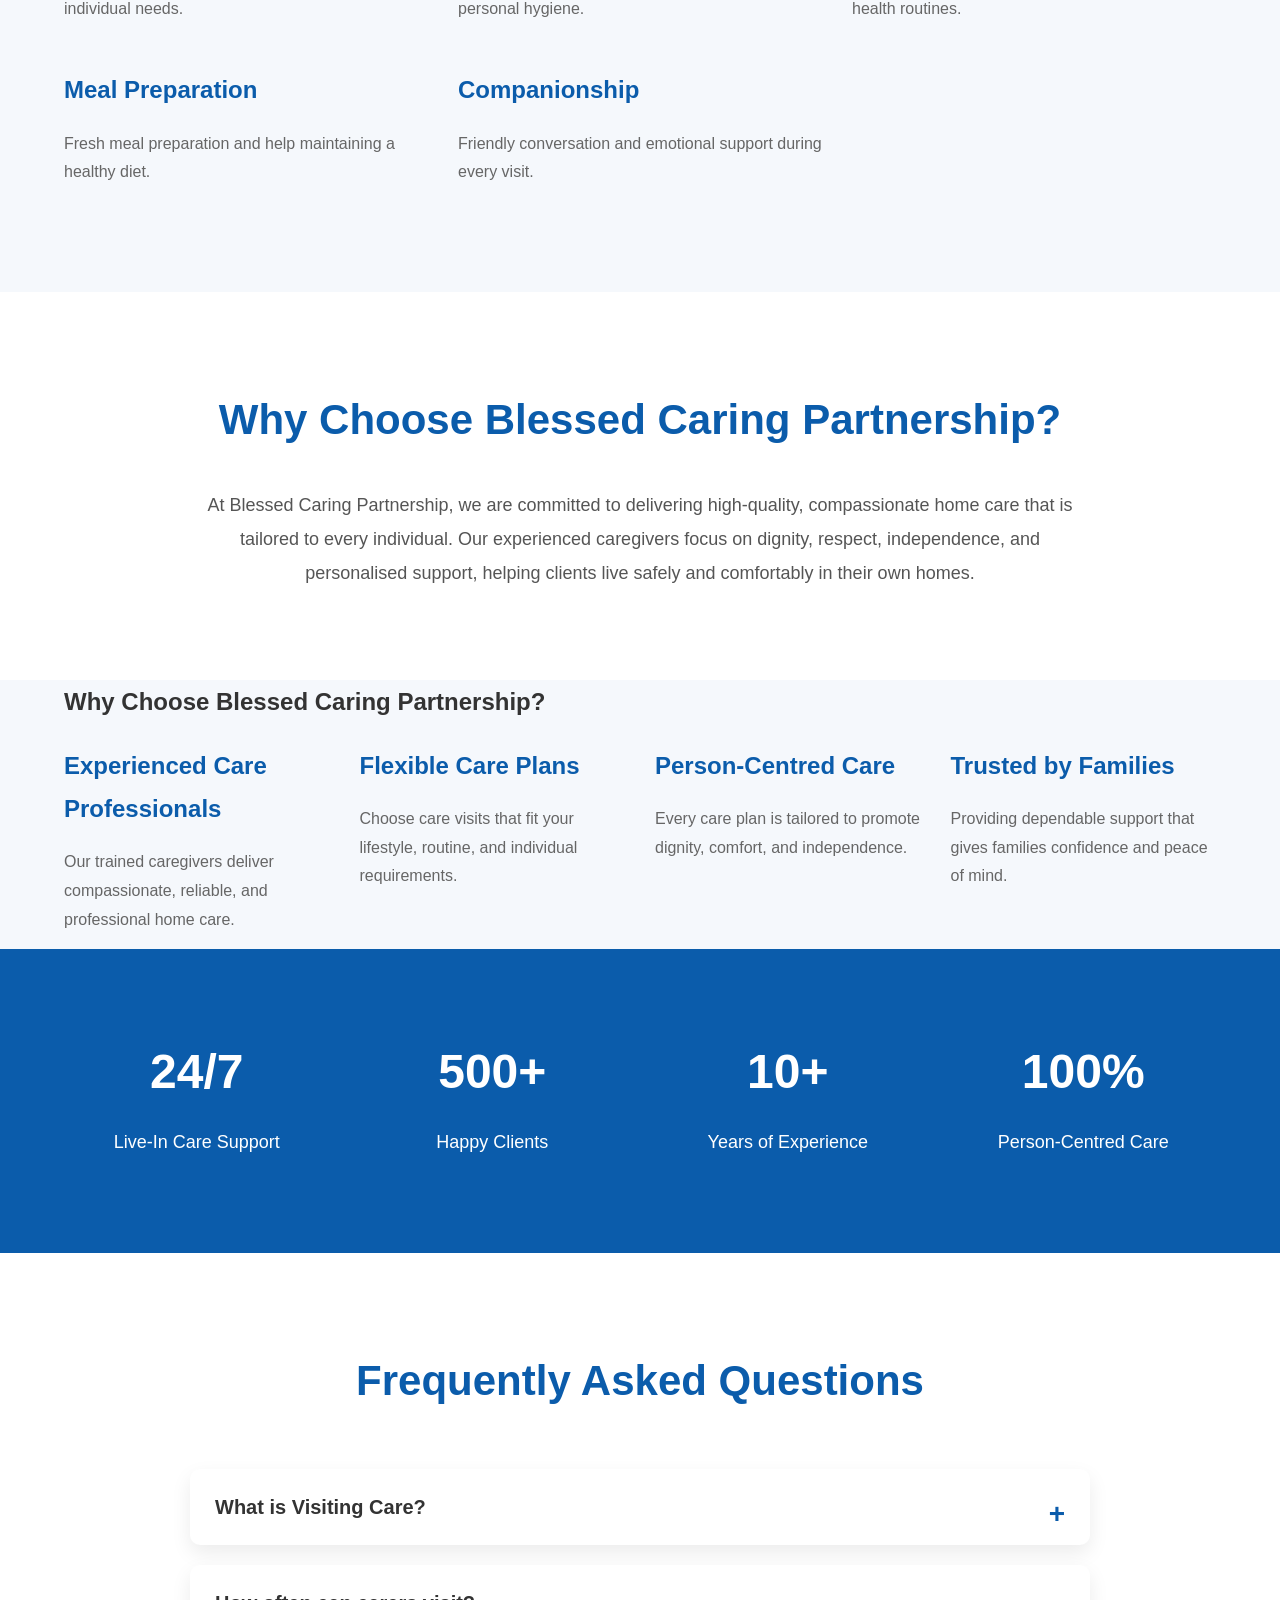
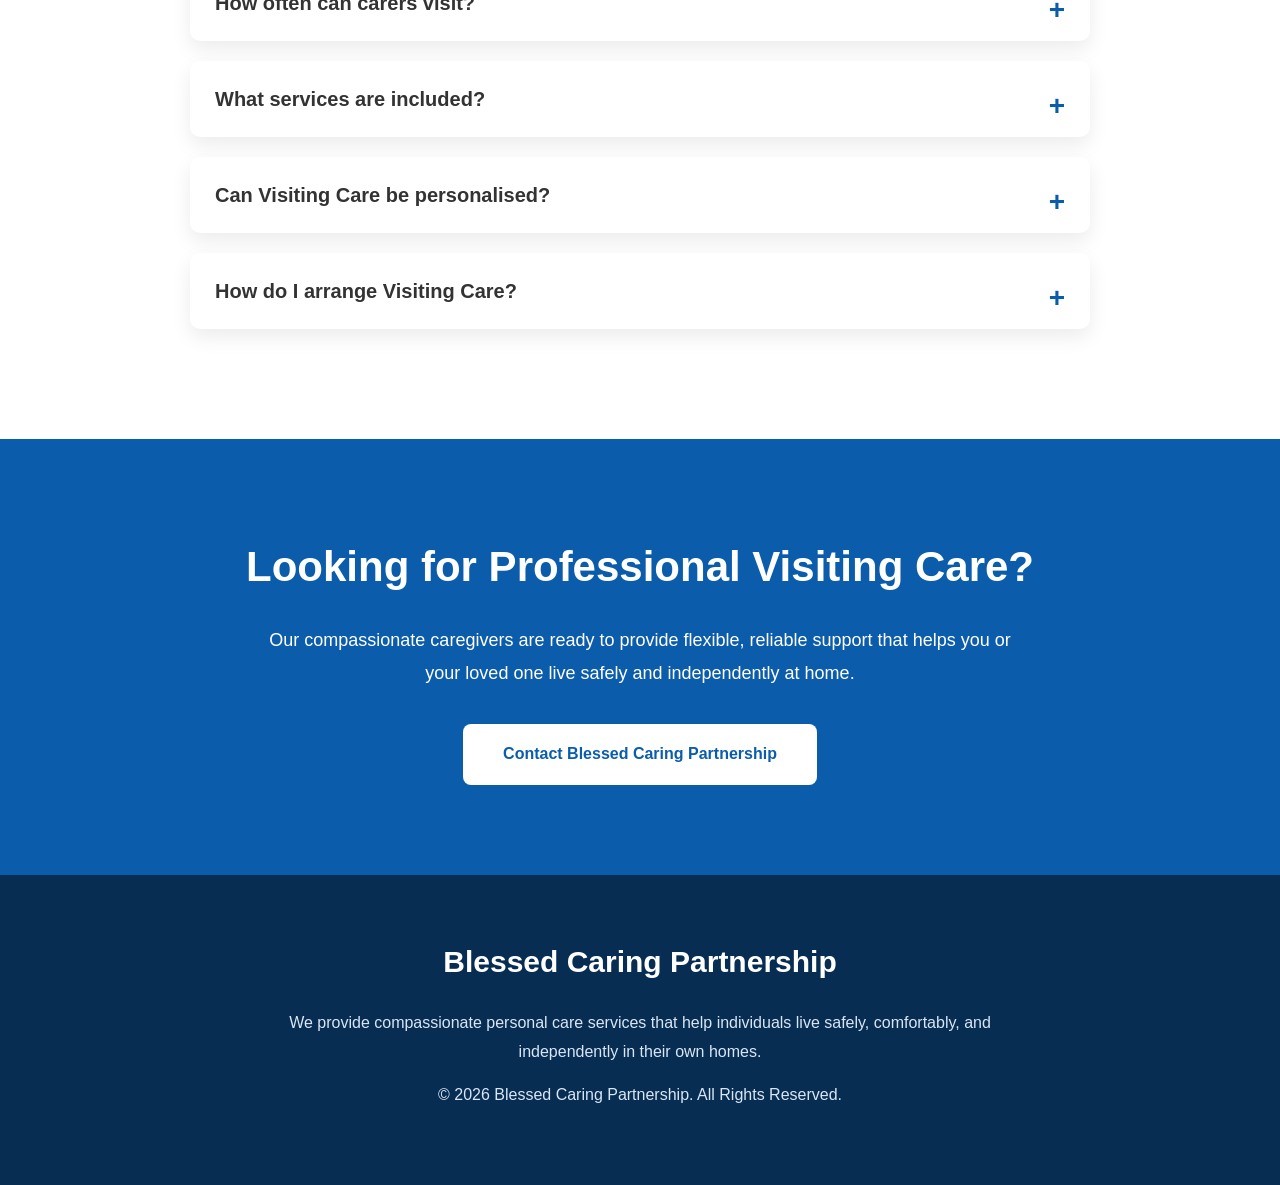
<file: visiting-care.html>
<!DOCTYPE html>
<html lang="en">

<head>
    <meta charset="UTF-8">
    <meta name="viewport" content="width=device-width, initial-scale=1.0">
<title>Visiting Care | Blessed Caring Partnership</title>
  <link rel="stylesheet" href="style.css">
</head>

<body>

<header>
    <div class="container">
        <h2>Blessed Caring Partnership</h2>

        <nav>
            <a href="index.html">Home</a>
            <a href="personal-care.html">Personal Care</a>
            <a href="live-in-care.html">Live-In Care</a>
            <a href="visiting-care.html">Visiting Care</a>
            <a href="companionship-care.html">Companionship</a>
            <a href="respite-care.html">Respite Care</a>
        </nav>
    </div>
</header>

<section class="hero visiting-hero">
  <div class="hero-content">
<h1>Professional Visiting Care Services</h1>
<p>
Our Visiting Care service provides flexible support in the comfort of your own home, helping you maintain independence while receiving professional care tailored to your daily needs.
</p>

        <a href="https://blessedcp.co.uk/" target="_blank" class="btn">
            Visit Official Website
        </a>
    </div>
</section>
<section class="about">
    <div class="container">

        <div class="about-text">
<h2>About Our Visiting Care Services</h2>
<p>
At Blessed Caring Partnership, our Visiting Care service is designed for people who need professional support while continuing to live independently at home. Whether you need help once a day, several times a week, or at scheduled times, our experienced caregivers are here to help.
</p>

<p>
We provide personalised care plans that include personal care, medication reminders, meal preparation, companionship, and assistance with daily routines, ensuring comfort, dignity, and peace of mind.
</p>
            <a href="https://blessedcp.co.uk/service/visiting-care/" target="_blank" class="btn">
    Learn More
</a>

        </div>

        

    </div>
</section>
    <section class="services">

<div class="container">

<h2>Benefits of  Visiting Care Services</h2>

<div class="service-grid">

<div class="card">
<h3>Flexible Visits</h3>
<p>Care visits arranged around your schedule and individual needs.</p>
</div>

<div class="card">
<h3>Personal Care</h3>
<p>Support with bathing, dressing, grooming, and personal hygiene.</p>
</div>

<div class="card">
<h3>Medication Support</h3>
<p>Medication reminders and assistance with daily health routines.</p>
</div>

<div class="card">
<h3>Meal Preparation</h3>
<p>Fresh meal preparation and help maintaining a healthy diet.</p>
</div>

<div class="card">
<h3>Companionship</h3>
<p>Friendly conversation and emotional support during every visit.</p>
</div>

</div>

</div>

</section>
    <section class="about">

<div class="container">

<h2>Why Choose Blessed Caring Partnership?</h2>
<p>
At Blessed Caring Partnership, we are committed to delivering
high-quality, compassionate home care that is tailored to every
individual. Our experienced caregivers focus on dignity, respect,
independence, and personalised support, helping clients live safely
and comfortably in their own homes.
</p>

</div>

</section>
   <section class="why-choose">
    <div class="container">

        <h2>Why Choose Blessed Caring Partnership?</h2>

        <div class="cards">

            <div class="card">
<h3>Experienced Care Professionals</h3>
<p>Our trained caregivers deliver compassionate, reliable, and professional home care.</p>
            </div>

            <div class="card">
        <h3>Flexible Care Plans</h3>
<p>Choose care visits that fit your lifestyle, routine, and individual requirements.</p>
            </div>

            <div class="card">
    <h3>Person-Centred Care</h3>
<p>Every care plan is tailored to promote dignity, comfort, and independence.</p>
            </div>

            <div class="card">
      <h3>Trusted by Families</h3>
<p>Providing dependable support that gives families confidence and peace of mind.</p>
            </div>

        </div>

    </div>
</section>
    <section class="stats">
    <div class="container">

        <div class="stat-box">
            <h2>24/7</h2>
            <p>Live-In Care Support</p>
        </div>

        <div class="stat-box">
            <h2>500+</h2>
            <p>Happy Clients</p>
        </div>

        <div class="stat-box">
            <h2>10+</h2>
            <p>Years of Experience</p>
        </div>

        <div class="stat-box">
            <h2>100%</h2>
            <p>Person-Centred Care</p>
        </div>

    </div>
</section>
<section class="faq">
    <div class="container">

        <h2>Frequently Asked Questions</h2>

     <details>
    <summary>What is Visiting Care?</summary>
    <p>Visiting Care provides professional support at scheduled times while allowing clients to remain in the comfort of their own home.</p>
</details>

<details>
    <summary>How often can carers visit?</summary>
    <p>Visits can be arranged daily, weekly, or as often as required to meet individual care needs.</p>
</details>

<details>
    <summary>What services are included?</summary>
    <p>Our carers can assist with personal care, meal preparation, medication reminders, companionship, and everyday household tasks.</p>
</details>

<details>
    <summary>Can Visiting Care be personalised?</summary>
    <p>Yes. Every care plan is tailored to the client's lifestyle, preferences, and health requirements.</p>
</details>

<details>
    <summary>How do I arrange Visiting Care?</summary>
    <p>Contact Blessed Caring Partnership and our team will help you create a personalised visiting care plan.</p>
</details>

    </div>
</section>
 <section class="cta">
    <div class="container">

        <h2>Looking for Professional Visiting Care?</h2>

        <p>
            Our compassionate caregivers are ready to provide flexible, reliable support that helps you or your loved one live safely and independently at home.
        </p>

        <a href="https://blessedcp.co.uk/" target="_blank" class="btn">
            Contact Blessed Caring Partnership
        </a>

    </div>
</section>
    <footer>
    <div class="container">

        <div class="footer-content">

            <h3>Blessed Caring Partnership</h3>

            <p>
                We provide compassionate personal care services that help
                individuals live safely, comfortably, and independently in
                their own homes.
            </p>

            <p>
                © 2026 Blessed Caring Partnership. All Rights Reserved.
            </p>

        </div>

    </div>
</footer>
  
</body>
</html>
</file>
<file: style.css>
/* ==========================
   RESET
========================== */

*{
    margin:0;
    padding:0;
    box-sizing:border-box;
}

html{
    scroll-behavior:smooth;
}

html, body{
    margin:0;
    padding:0;
}

body{
    font-family:Arial, Helvetica, sans-serif;
    background:#f5f8fc;
    color:#333;
    line-height:1.8;
}

.container{
    width:90%;
    max-width:1200px;
    margin:auto;
}

img{
    max-width:100%;
    display:block;
}

/* ==========================
HEADER
========================== */

header{
    background:#0b5cab;
    padding:18px 0;
    position:sticky;
    top:0;
    z-index:999;
}

header .container{
    display:flex;
    justify-content:space-between;
    align-items:center;
}

header h2{
    color:#fff;
    font-size:32px;
}

nav{
    display:flex;
    gap:25px;
}

nav a{
    color:#fff;
    text-decoration:none;
    font-weight:600;
    transition:.3s;
}

nav a:hover{
    color:#ffd54f;
}

/* ==========================
HERO
========================== */

.hero{
    text-align:center;
    padding:120px 20px;
}

.hero h1{
    font-size:58px;
    color:#0b5cab;
    margin-bottom:25px;
}

.hero p{
    max-width:800px;
    margin:auto;
    font-size:22px;
    margin-bottom:35px;
}

.btn{
    display:inline-block;
    background:#0b5cab;
    color:#fff;
    text-decoration:none;
    padding:16px 40px;
    border-radius:8px;
    transition:.3s;
    font-weight:bold;
}

.btn:hover{
    background:#08498a;
}
/* ==========================
ABOUT
========================== */

.about{
    padding:90px 0;
    background:#fff;
    text-align:center;
}

.about h2{
    font-size:42px;
    color:#0b5cab;
    margin-bottom:30px;
}

.about p{
    max-width:900px;
    margin:auto;
    font-size:18px;
    line-height:1.9;
    color:#555;
}

/* ==========================
SERVICES / BENEFITS
========================== */

.services{
    padding:90px 0;
    background:#f5f8fc;
}

.services h2{
    text-align:center;
    font-size:42px;
    color:#0b5cab;
    margin-bottom:50px;
}

.service-grid{
    display:grid;
    grid-template-columns:repeat(auto-fit,minmax(280px,1fr));
    gap:30px;
}



.card:hover{
    transform:translateY(-8px);
}

.card h3{
    color:#0b5cab;
    margin-bottom:18px;
    font-size:24px;
}

.card p{
    color:#666;
    line-height:1.8;
}

.card a{
    display:inline-block;
    margin-top:18px;
    color:#0b5cab;
    font-weight:bold;
    text-decoration:none;
}

.card a:hover{
    text-decoration:underline;
}
/* ==========================
FAQ
========================== */

.faq{
    padding:90px 0;
    background:#ffffff;
}

.faq h2{
    text-align:center;
    font-size:42px;
    color:#0b5cab;
    margin-bottom:50px;
}

.faq details{
    max-width:900px;
    margin:20px auto;
    background:#fff;
    border-radius:10px;
    box-shadow:0 8px 20px rgba(0,0,0,.08);
    overflow:hidden;
}

.faq summary{
    padding:20px 25px;
    font-size:20px;
    font-weight:600;
    cursor:pointer;
    list-style:none;
    transition:.3s;
}

.faq summary::-webkit-details-marker{
    display:none;
}

.faq summary:hover{
    background:#f4f8ff;
}

.faq summary::after{
    content:"+";
    float:right;
    font-size:28px;
    color:#0b5cab;
}

.faq details[open] summary::after{
    content:"−";
}

.faq details p{
    padding:0 25px 25px;
    color:#555;
    line-height:1.8;
}

/* ==========================
CTA
========================== */

.cta{
    background:#0b5cab;
    color:#fff;
    text-align:center;
    padding:90px 20px;
}

.cta h2{
    font-size:42px;
    margin-bottom:20px;
}

.cta p{
    max-width:750px;
    margin:0 auto 35px;
    font-size:18px;
}

.cta .btn{
    background:#fff;
    color:#0b5cab;
}

.cta .btn:hover{
    background:#f2f2f2;
}
/* ==========================
FOOTER
========================== */



footer p{
    margin:0;
    font-size:16px;
}

/* ==========================
SECTION SPACING
========================== */




h1,h2,h3{
    margin-bottom:20px;
}

p{
    margin-bottom:15px;
}

/* ==========================
RESPONSIVE
========================== */

@media (max-width:992px){

header .container{
    flex-direction:column;
    gap:20px;
}

nav{
    flex-wrap:wrap;
    justify-content:center;
}

.hero h1{
    font-size:42px;
}

.hero p{
    font-size:18px;
}

.cta h2{
    font-size:34px;
}

}

@media (max-width:768px)
{
.container{
    width:95%;
}

nav{
    flex-direction:column;
    align-items:center;
    gap:12px;
}

.hero{
    padding:80px 20px;
}

.hero h1{
    font-size:34px;
}

.hero p{
    font-size:16px;
}

.card{
    background:#fff;
    padding:30px;
    border-radius:12px;
    box-shadow:0 8px 25px rgba(0,0,0,.08);
    transition:.3s;

    display:flex;
    flex-direction:column;
    justify-content:flex-start;

    height:100%;
}

.faq summary{
    font-size:18px;
}

.cta{
    padding:70px 20px;
}

.cta h2{
    font-size:30px;
}

.btn{
    padding:14px 30px;
}
}




   .cards{
    display:grid;
    grid-template-columns:repeat(auto-fit,minmax(250px,1fr));
    gap:30px;
}



.personal-hero h1,
.personal-hero p{
    color:#fff;
}
.about-grid{
    display:flex;
    justify-content:center;
    align-items:center;
}

.about-text{
    max-width:800px;
    margin:0 auto;
    text-align:center;
}

.about-text p{
    margin-bottom:20px;
}
}
/* ==========================
WHY CHOOSE US
========================== */

.why-choose{
    background:#f8fbff;
    padding:90px 0;
}

.why-choose h2{
    ...
}

.why-grid{
    display:grid;
    grid-template-columns:repeat(auto-fit,minmax(250px,1fr));
    gap:25px;
}

.why-box{
    background:#fff;
    padding:30px;
    border-radius:12px;
    box-shadow:0 8px 20px rgba(0,0,0,.08);
    transition:.3s;
}

.why-box:hover{
    transform:translateY(-8px);
}

.why-box h3{
    color:#0b5cab;
    margin-bottom:15px;
}

.why-box p{
    color:#555;
    line-height:1.8;
}
/* ==========================
STATS
========================== */

.stats{
    background:#0b5cab;
    color:#fff;
    padding:80px 0;
}

.stats .container{
    display:grid;
    grid-template-columns:repeat(auto-fit,minmax(200px,1fr));
    gap:30px;
    text-align:center;
}

.stat-box h2{
    font-size:48px;
    margin-bottom:10px;
}

.stat-box p{
    font-size:18px;
}
/* ==========================
FOOTER
========================== */

footer{
    background:#082d52;
    color:#fff;
    padding:60px 20px;
    text-align:center;
}

.footer-content{
    max-width:800px;
    margin:auto;
}

.footer-content h3{
    font-size:30px;
    margin-bottom:20px;
}

.footer-content p{
    margin-bottom:15px;
    line-height:1.8;
    color:#d9e6f5;
}
/* ==========================
PERSONAL HERO
========================== */

.personal-hero{
    background:
        linear-gradient(rgba(0,0,0,0.55), rgba(0,0,0,0.55)),
        url("personal-care.png");

    background-size: cover;
    background-position: center;
    background-repeat: no-repeat;

    min-height:650px;

    display:flex;
    justify-content:center;
    align-items:center;
    text-align:center;
}

.personal-hero h1{
    color:#fff;
    font-size:60px;
    margin-bottom:20px;
}

.personal-hero p{
    color:#fff;
    font-size:22px;
    max-width:800px;
    margin:0 auto 30px;
}

.personal-hero .btn{
    background:#ffffff;
    color:#0b5cab;
    font-weight:bold;
}

.personal-hero .btn:hover{
    background:#f0f0f0;
}
</file>
